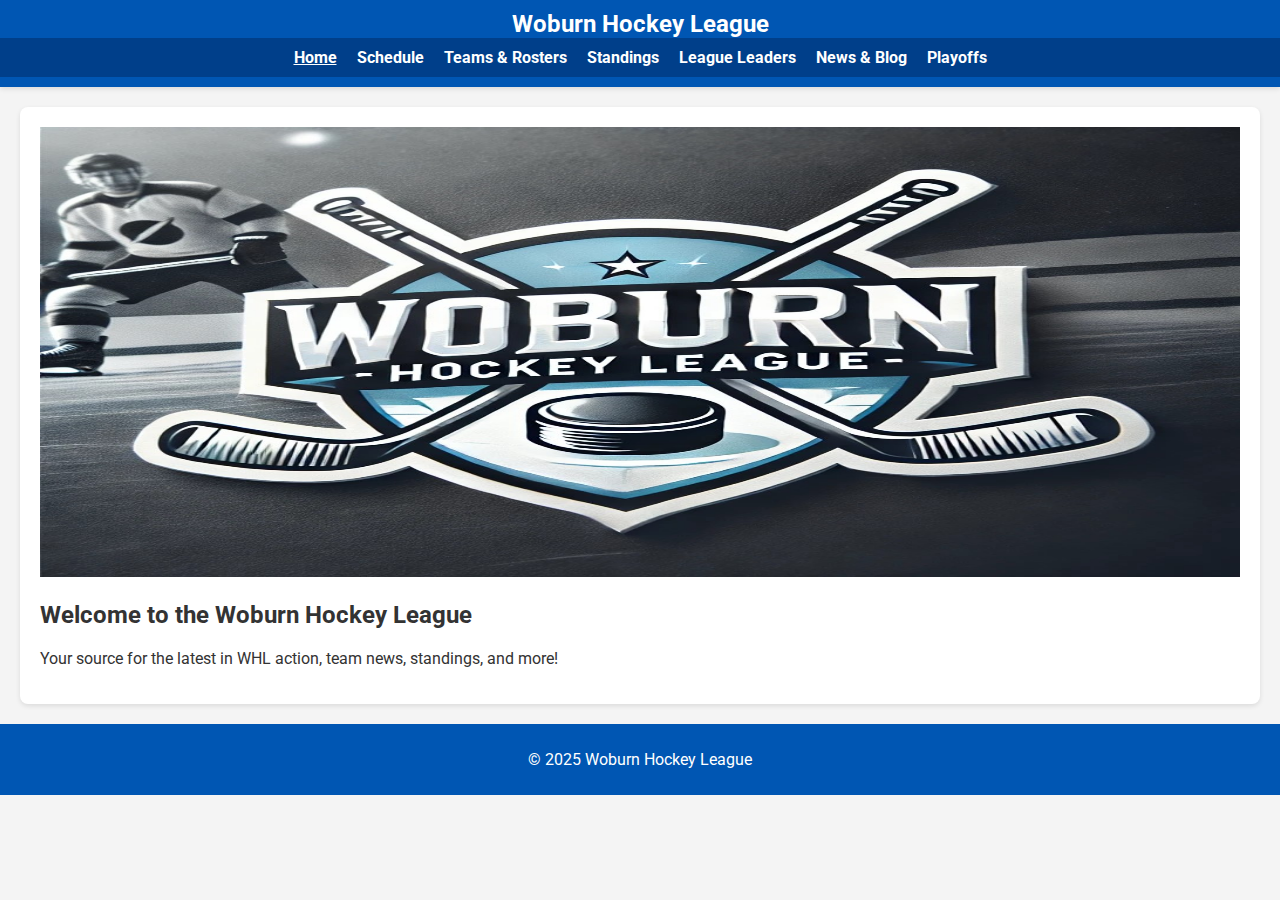
<file: index.html>
<!DOCTYPE html>
<html lang="en">
<head>
  <meta charset="UTF-8">
  <meta name="viewport" content="width=device-width, initial-scale=1.0">
  <title>Home - Woburn Hockey League</title>
  <link href="https://fonts.googleapis.com/css2?family=Roboto:wght@400;700&display=swap" rel="stylesheet">
  <link rel="stylesheet" href="styles.css">
  <script src="script.js" defer></script>
</head>
<body>
  <header></header>
  <section>
    <div class="container">
      <!-- Main Banner Image -->
      <img src="whl.jpeg" alt="Woburn Hockey League" class="main-banner">
      
      <h2>Welcome to the Woburn Hockey League</h2>
      <p>Your source for the latest in WHL action, team news, standings, and more!</p>
      
      <!-- Additional homepage content can go here -->
      
    </div>
  </section>
  <footer></footer>
</body>
</html>
</file>
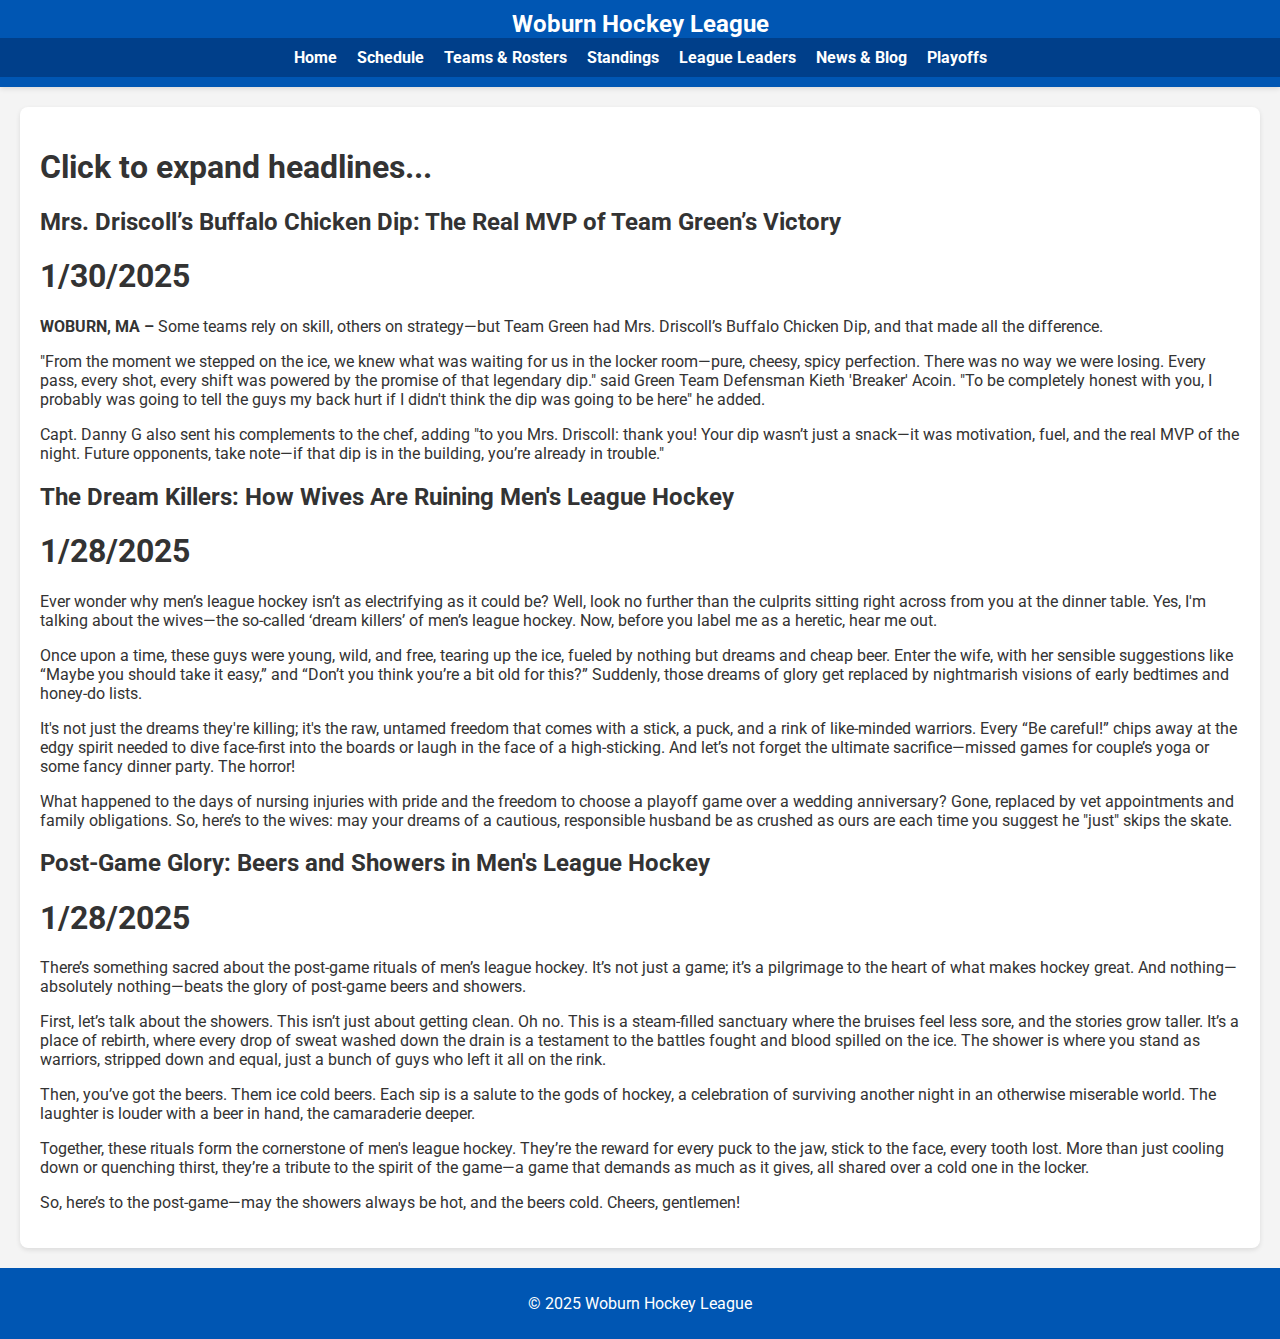
<file: Blog.html>
<!DOCTYPE html>
<html lang="en">
<head>
    <meta charset="UTF-8">
    <meta name="viewport" content="width=device-width, initial-scale=1.0">
    <title>Blog - Woburn Hockey League</title>
    <link href="https://fonts.googleapis.com/css2?family=Roboto:wght@400;700&display=swap" rel="stylesheet">
    <link rel="stylesheet" href="styles.css">
    <script src="script.js" defer></script>
</head>
<body>
    <header></header>
    <section>
        <div class="container">
            <h1>Click to expand headlines...</h1>

            <article class="blog-post">
                <h2 class="blog-title" data-target="blog-content-3">Mrs. Driscoll’s Buffalo Chicken Dip: The Real MVP of Team Green’s Victory <h1>1/30/2025</h1></h2>
                <div id="blog-content-3" class="blog-content">
                    <p><strong>WOBURN, MA –</strong> Some teams rely on skill, others on strategy—but Team Green had Mrs. Driscoll’s Buffalo Chicken Dip, and that made all the difference.</p>
                    <p>"From the moment we stepped on the ice, we knew what was waiting for us in the locker room—pure, cheesy, spicy perfection. There was no way we were losing. Every pass, every shot, every shift was powered by the promise of that legendary dip." said Green Team Defensman Kieth 'Breaker' Acoin. "To be completely honest with you, I probably was going to tell the guys my back hurt if I didn't think the dip was going to be here" he added.</p>
                    <p>Capt. Danny G also sent his complements to the chef, adding "to you Mrs. Driscoll: thank you! Your dip wasn’t just a snack—it was motivation, fuel, and the real MVP of the night. Future opponents, take note—if that dip is in the building, you’re already in trouble."</p>
                </div>
            </article>

            <article class="blog-post">
                <h2 class="blog-title" data-target="blog-content-1">The Dream Killers: How Wives Are Ruining Men's League Hockey <h1>1/28/2025</h1></h2>
                <div id="blog-content-1" class="blog-content">
                    <p>Ever wonder why men’s league hockey isn’t as electrifying as it could be? Well, look no further than the culprits sitting right across from you at the dinner table. Yes, I'm talking about the wives—the so-called ‘dream killers’ of men’s league hockey. Now, before you label me as a heretic, hear me out.</p>
                    <p>Once upon a time, these guys were young, wild, and free, tearing up the ice, fueled by nothing but dreams and cheap beer. Enter the wife, with her sensible suggestions like “Maybe you should take it easy,” and “Don’t you think you’re a bit old for this?” Suddenly, those dreams of glory get replaced by nightmarish visions of early bedtimes and honey-do lists.</p>
                    <p>It's not just the dreams they're killing; it's the raw, untamed freedom that comes with a stick, a puck, and a rink of like-minded warriors. Every “Be careful!” chips away at the edgy spirit needed to dive face-first into the boards or laugh in the face of a high-sticking. And let’s not forget the ultimate sacrifice—missed games for couple’s yoga or some fancy dinner party. The horror!</p>
                    <p>What happened to the days of nursing injuries with pride and the freedom to choose a playoff game over a wedding anniversary? Gone, replaced by vet appointments and family obligations. So, here’s to the wives: may your dreams of a cautious, responsible husband be as crushed as ours are each time you suggest he "just" skips the skate.</p>
                </div>
            </article>

            <article class="blog-post">
                <h2 class="blog-title" data-target="blog-content-2">Post-Game Glory: Beers and Showers in Men's League Hockey <h1>1/28/2025</h1></h2>
                <div id="blog-content-2" class="blog-content">
                    <p>There’s something sacred about the post-game rituals of men’s league hockey. It’s not just a game; it’s a pilgrimage to the heart of what makes hockey great. And nothing—absolutely nothing—beats the glory of post-game beers and showers.</p>
                    <p>First, let’s talk about the showers. This isn’t just about getting clean. Oh no. This is a steam-filled sanctuary where the bruises feel less sore, and the stories grow taller. It’s a place of rebirth, where every drop of sweat washed down the drain is a testament to the battles fought and blood spilled on the ice. The shower is where you stand as warriors, stripped down and equal, just a bunch of guys who left it all on the rink.</p>
                    <p>Then, you’ve got the beers. Them ice cold beers. Each sip is a salute to the gods of hockey, a celebration of surviving another night in an otherwise miserable world. The laughter is louder with a beer in hand, the camaraderie deeper.</p>
                    <p>Together, these rituals form the cornerstone of men's league hockey. They’re the reward for every puck to the jaw, stick to the face, every tooth lost. More than just cooling down or quenching thirst, they’re a tribute to the spirit of the game—a game that demands as much as it gives, all shared over a cold one in the locker.</p>
                    <p>So, here’s to the post-game—may the showers always be hot, and the beers cold. Cheers, gentlemen!</p>
                </div>
            </article>

        </div>
    </section>
    <footer></footer>
</body>
</html>
</file>
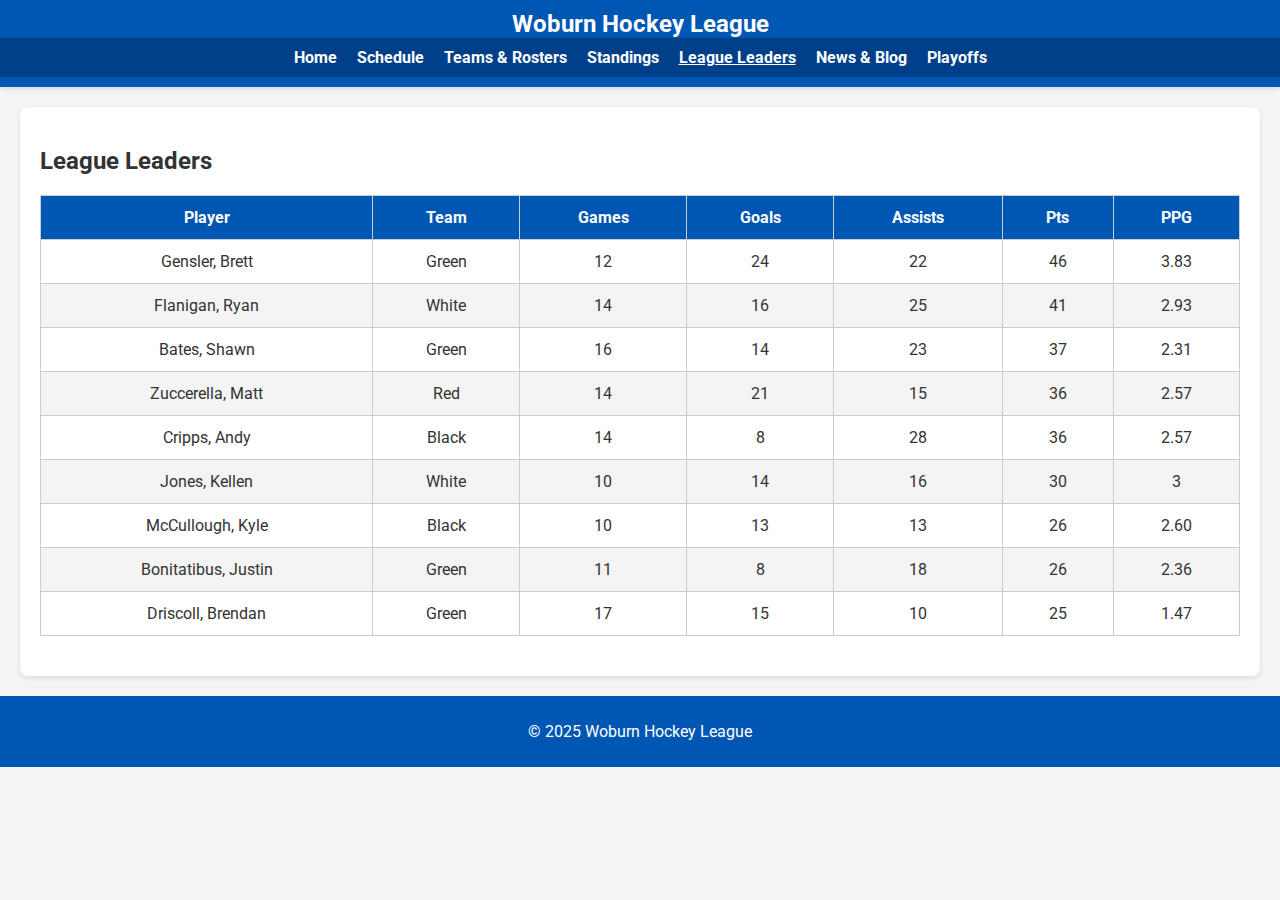
<file: LeagueLeaders.html>
<!DOCTYPE html>
<html lang="en">
<head>
    <meta charset="UTF-8">
    <meta name="viewport" content="width=device-width, initial-scale=1.0">
    <title>League Leaders - Woburn Hockey League</title>
    <link href="https://fonts.googleapis.com/css2?family=Roboto:wght@400;700&display=swap" rel="stylesheet">
    <link rel="stylesheet" href="styles.css">
    <script src="script.js" defer></script>
</head>
<body>
    <header></header>
    <section>
        <h2>League Leaders</h2>
        <table class="stats-table">
            <thead>
                <tr>
                    <th>Player</th>
                    <th>Team</th>
                    <th>Games</th>
                    <th>Goals</th>
                    <th>Assists</th>
                    <th>Pts</th>
                    <th>PPG</th>
                </tr>
            </thead>
            <tbody>
                <tr>
                    <td>Gensler, Brett</td>
                    <td>Green</td>
                    <td>12</td>
                    <td>24</td>
                    <td>22</td>
                    <td>46</td>
                    <td>3.83</td>
                </tr>
                <tr>
                    <td>Flanigan, Ryan</td>
                    <td>White</td>
                    <td>14</td>
                    <td>16</td>
                    <td>25</td>
                    <td>41</td>
                    <td>2.93</td>
                </tr>
                <td>Bates, Shawn</td>
                    <td>Green</td>
                    <td>16</td>
                    <td>14</td>
                    <td>23</td>
                    <td>37</td>
                    <td>2.31</td>
                </tr> 
                <tr>
                    <td>Zuccerella, Matt</td>
                    <td>Red</td>
                    <td>14</td>
                    <td>21</td>
                    <td>15</td>
                    <td>36</td>
                    <td>2.57</td>
                </tr>
                <tr>
                    <td>Cripps, Andy</td>
                    <td>Black</td>
                    <td>14</td>
                    <td>8</td>
                    <td>28</td>
                    <td>36</td>
                    <td>2.57</td>
                </tr>
                <tr>
                    <td>Jones, Kellen</td>
                    <td>White</td>
                    <td>10</td>
                    <td>14</td>
                    <td>16</td>
                    <td>30</td>
                    <td>3</td>
                </tr>
                <tr>
                    <td>McCullough, Kyle</td>
                    <td>Black</td>
                    <td>10</td>
                    <td>13</td>
                    <td>13</td>
                    <td>26</td>
                    <td>2.60</td>
                </tr>
                <tr>
                    <td>Bonitatibus, Justin</td>
                    <td>Green</td>
                    <td>11</td>
                    <td>8</td>
                    <td>18</td>
                    <td>26</td>
                    <td>2.36</td>
                </tr>
                <tr>
                    <td>Driscoll, Brendan</td>
                    <td>Green</td>
                    <td>17</td>
                    <td>15</td>
                    <td>10</td>
                    <td>25</td>
                    <td>1.47</td>
                </tr>
            </tbody>
        </table>
    </section>
    <footer></footer>
</body>
</html>
</file>
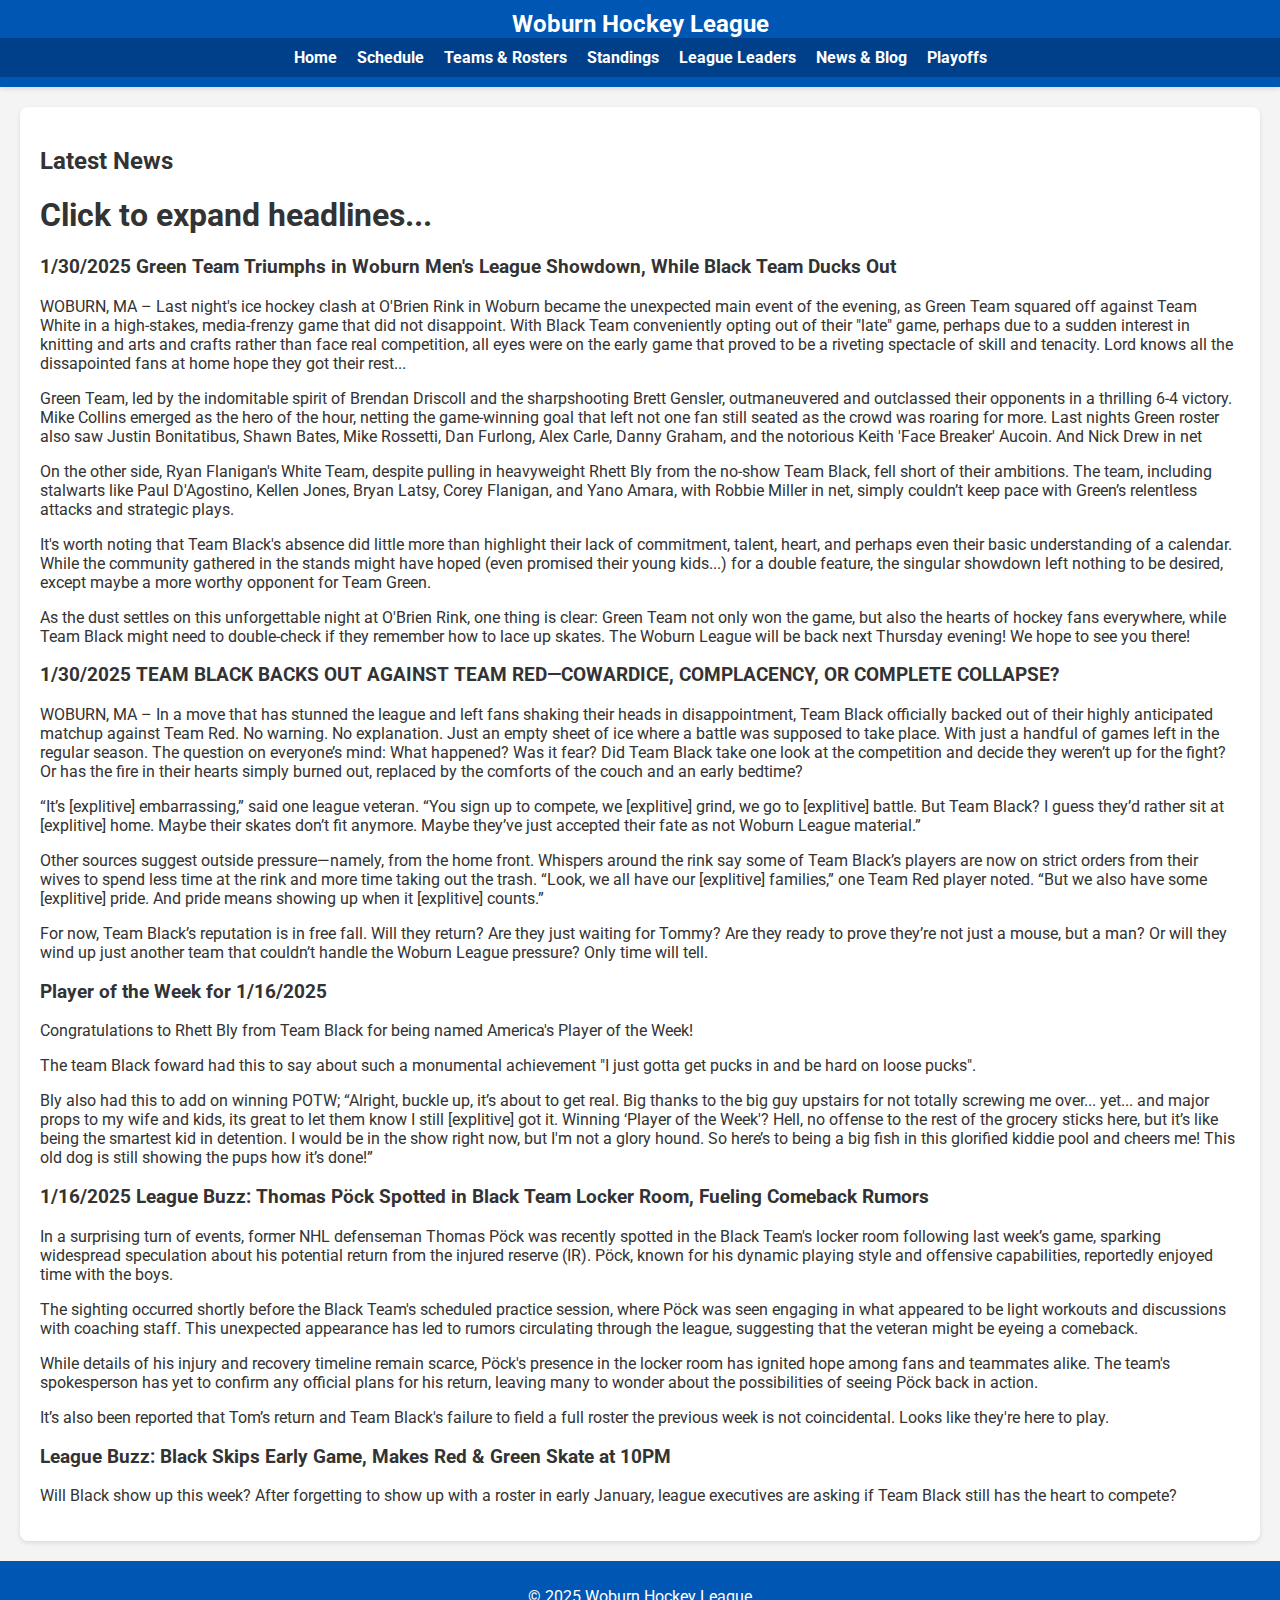
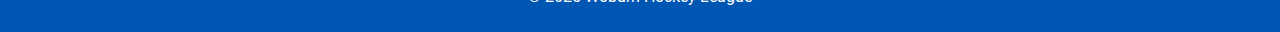
<file: News.html>
<!DOCTYPE html>
<html lang="en">
<head>
    <meta charset="UTF-8">
    <meta name="viewport" content="width=device-width, initial-scale=1.0">
    <title>News - Woburn Hockey League</title>
    <link href="https://fonts.googleapis.com/css2?family=Roboto:wght@400;700&display=swap" rel="stylesheet">
    <link rel="stylesheet" href="styles.css">
    <script src="script.js" defer></script>
</head>
<body>
    <header></header>
    <section>
        <div class="container">
            <h2>Latest News</h2>
            <h1>Click to expand headlines...</h1>

            <div class="news-item">
                <h3 class="news-headline">1/30/2025 Green Team Triumphs in Woburn Men's League Showdown, While Black Team Ducks Out </h3>
                <div class="news-content">
                    <p>WOBURN, MA –  Last night's ice hockey clash at O'Brien Rink in Woburn became the unexpected main event of the evening, as Green Team squared off against Team White in a high-stakes, media-frenzy game that did not disappoint. With Black Team conveniently opting out of their "late" game, perhaps due to a sudden interest in knitting and arts and crafts rather than face real competition, all eyes were on the early game that proved to be a riveting spectacle of skill and tenacity. Lord knows all the dissapointed fans at home hope they got their rest...</p>
                    <p>Green Team, led by the indomitable spirit of Brendan Driscoll and the sharpshooting Brett Gensler, outmaneuvered and outclassed their opponents in a thrilling 6-4 victory. Mike Collins emerged as the hero of the hour, netting the game-winning goal that left not one fan still seated as the crowd was roaring for more. Last nights Green roster also saw Justin Bonitatibus, Shawn Bates, Mike Rossetti, Dan Furlong, Alex Carle, Danny Graham, and the notorious Keith 'Face Breaker' Aucoin. And Nick Drew in net</p>
                    <p>On the other side, Ryan Flanigan's White Team, despite pulling in heavyweight Rhett Bly from the no-show Team Black, fell short of their ambitions. The team, including stalwarts like Paul D'Agostino, Kellen Jones, Bryan Latsy, Corey Flanigan, and Yano Amara, with Robbie Miller in net, simply couldn’t keep pace with Green’s relentless attacks and strategic plays.</p>

<p>It's worth noting that Team Black's absence did little more than highlight their lack of commitment, talent, heart, and perhaps even their basic understanding of a calendar. While the community gathered in the stands might have hoped (even promised their young kids...) for a double feature, the singular showdown left nothing to be desired, except maybe a more worthy opponent for Team Green.</p>
                    <p>As the dust settles on this unforgettable night at O'Brien Rink, one thing is clear: Green Team not only won the game, but also the hearts of hockey fans everywhere, while Team Black might need to double-check if they remember how to lace up skates. The Woburn League will be back next Thursday evening! We hope to see you there!</p>
                    
                </div>
            </div>
            <div class="news-item">
                <h3 class="news-headline">1/30/2025 TEAM BLACK BACKS OUT AGAINST TEAM RED—COWARDICE, COMPLACENCY, OR COMPLETE COLLAPSE?</h3>
                <div class="news-content">
                    <p>WOBURN, MA – In a move that has stunned the league and left fans shaking their heads in disappointment, Team Black officially backed out of their highly anticipated matchup against Team Red. No warning. No explanation. Just an empty sheet of ice where a battle was supposed to take place. With just a handful of games left in the regular season. The question on everyone’s mind: What happened? Was it fear? Did Team Black take one look at the competition and decide they weren’t up for the fight? Or has the fire in their hearts simply burned out, replaced by the comforts of the couch and an early bedtime?</p>
                    <p>“It’s [explitive] embarrassing,” said one league veteran. “You sign up to compete, we [explitive] grind, we go to [explitive] battle. But Team Black? I guess they’d rather sit at [explitive] home. Maybe their skates don’t fit anymore. Maybe they’ve just accepted their fate as not Woburn League material.”</p>
                    <p>Other sources suggest outside pressure—namely, from the home front. Whispers around the rink say some of Team Black’s players are now on strict orders from their wives to spend less time at the rink and more time taking out the trash. “Look, we all have our [explitive] families,” one Team Red player noted. “But we also have some [explitive] pride. And pride means showing up when it [explitive] counts.”</p>
                    <p>For now, Team Black’s reputation is in free fall. Will they return? Are they just waiting for Tommy? Are they ready to prove they’re not just a mouse, but a man? Or will they wind up just another team that couldn’t handle the Woburn League pressure? Only time will tell.</p>
                </div>
            </div>

            <div class="news-item">
                <h3 class="news-headline">Player of the Week for 1/16/2025 </h3>
                <div class="news-content">
                    <p>Congratulations to Rhett Bly from Team Black for being named America's Player of the Week!</p>
                    <p> The team Black foward had this to say about such a monumental achievement "I just gotta get pucks in and be hard on loose pucks".</p>
            <p> Bly also had this to add on winning POTW; “Alright, buckle up, it’s about to get real. Big thanks to the big guy upstairs for not totally screwing me over... yet... and major props to my wife and kids, its great to let them know I still [explitive] got it. Winning ‘Player of the Week'? Hell, no offense to the rest of the grocery sticks here, but it’s like being the smartest kid in detention. I would be in the show right now, but I'm not a glory hound. So here’s to being a big fish in this glorified kiddie pool and cheers me! This old dog is still showing the pups how it’s done!” </p>
                </div>
            </div>

            <div class="news-item">
                <h3 class="news-headline"> 1/16/2025 League Buzz: Thomas Pöck Spotted in Black Team Locker Room, Fueling Comeback Rumors</h3>
                <div class="news-content">
                    <p>In a surprising turn of events, former NHL defenseman Thomas Pöck was recently spotted in the Black Team's locker room following last week’s game, sparking widespread speculation about his potential return from the injured reserve (IR). Pöck, known for his dynamic playing style and offensive capabilities, reportedly enjoyed time with the boys.</p>
                    <p>The sighting occurred shortly before the Black Team's scheduled practice session, where Pöck was seen engaging in what appeared to be light workouts and discussions with coaching staff. This unexpected appearance has led to rumors circulating through the league, suggesting that the veteran might be eyeing a comeback.</p>
                    <p>While details of his injury and recovery timeline remain scarce, Pöck's presence in the locker room has ignited hope among fans and teammates alike. The team's spokesperson has yet to confirm any official plans for his return, leaving many to wonder about the possibilities of seeing Pöck back in action.</p>
                    <p>It’s also been reported that Tom’s return and Team Black's failure to field a full roster the previous week is not coincidental. Looks like they're here to play.</p>
                </div>
            </div>

            <div class="news-item">
                <h3 class="news-headline">League Buzz: Black Skips Early Game, Makes Red & Green Skate at 10PM</h3>
                <div class="news-content">
                    <p>Will Black show up this week? After forgetting to show up with a roster in early January, league executives are asking if Team Black still has the heart to compete?</p>
                </div>
            </div>
        </div>
    </section>

    <footer></footer>
</body>
</html>
</file>
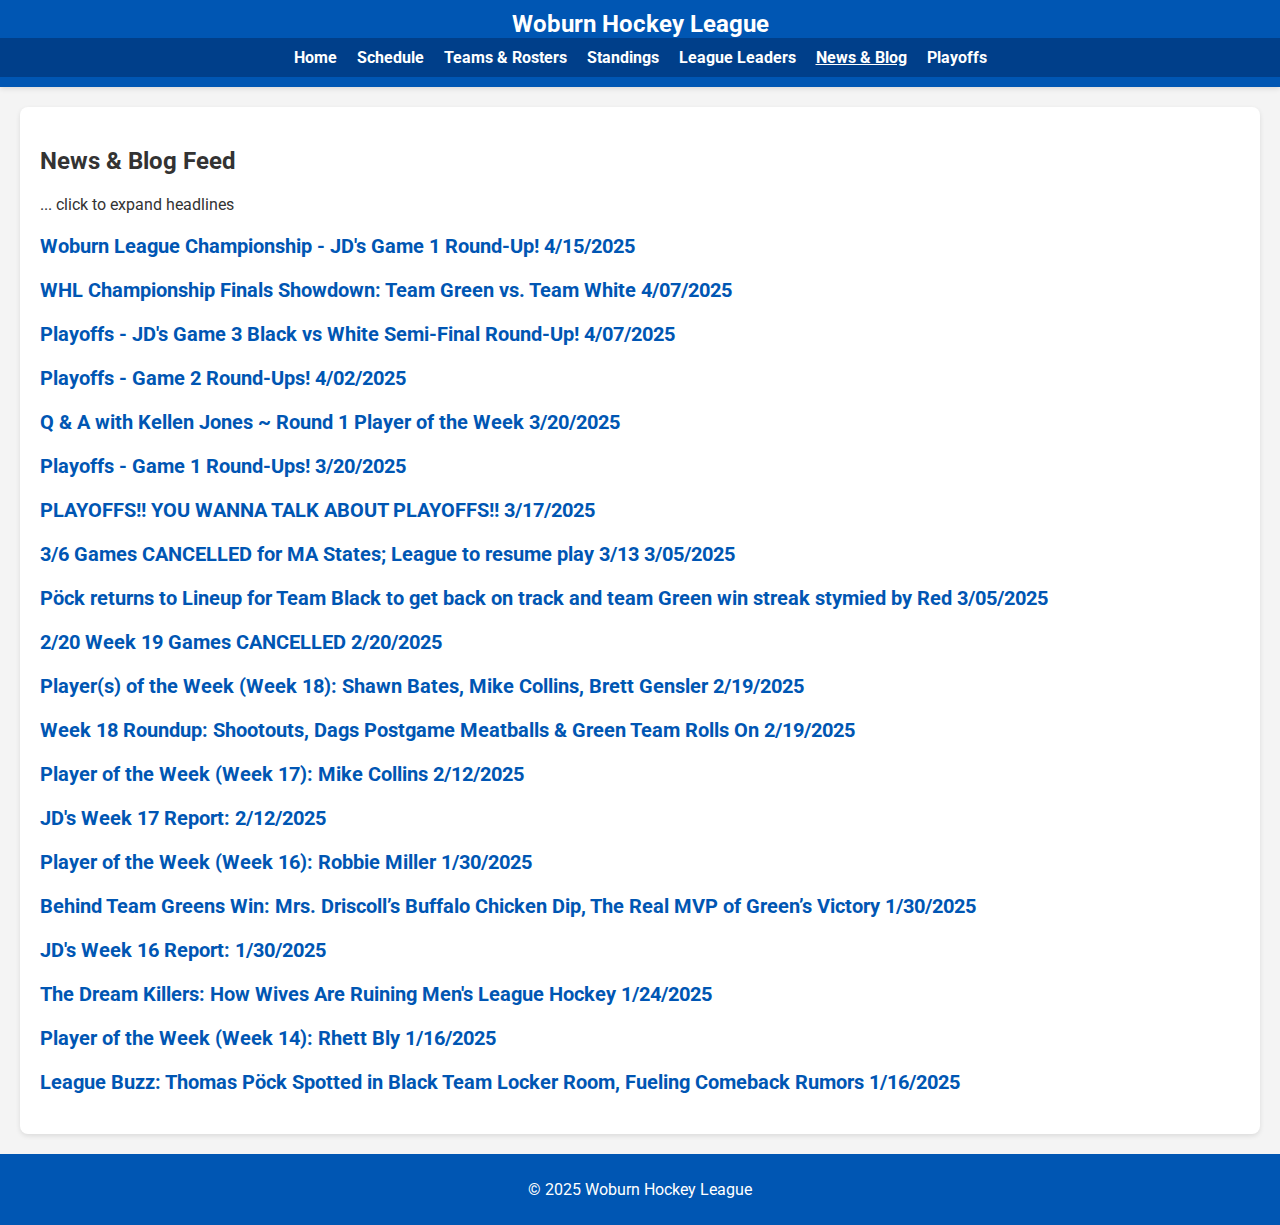
<file: NewsBlog.html>
<!DOCTYPE html>
<html lang="en">
<head>
  <meta charset="UTF-8">
  <meta name="viewport" content="width=device-width, initial-scale=1.0">
  <title>News &amp; Blog - Woburn Hockey League</title>
  <link href="https://fonts.googleapis.com/css2?family=Roboto:wght@400;700&display=swap" rel="stylesheet">
  <link rel="stylesheet" href="styles.css">
  <script src="script.js" defer></script>
</head>
<body>
  <header></header>
  <section>
    <div class="container">
      <h2>News &amp; Blog Feed</h2>
      <p>... click to expand headlines</p>
      <div id="feed">

          <div class="feed-item" data-date="2025-04-15">
          <h2 class="feed-title">
            Woburn League Championship - JD's Game 1 Round-Up!
            <span class="date">4/15/2025</span>
          </h2>
            <div class="feed-content">
              <p><strong>Woburn, MA –</strong> The Finals got underway with a Play-off Style tilt that included a fast pace, low scoring, tight checking and also some tamborine hands! White played an effective Team D style and were able to hold high flying Green to just 2 goals when they had averaged 6+ in the regular Season and were averaging 8 in the Playoffs!</p>
              <p></p>
              <p><strong>White 4 Green 2:</strong> White got solid tending form Robbie Miller and some stingy Team D to frustrate Green while finding enough scoring to earn a 4-2 W. Flanny got things going midway through the first with a snipe, Chappy and Chad with apples. After Green tied things late in the second White responded just a minute and a half later when Rob Fiorentino found the back of the net with helpers from Chappy and Flanny. Dags got his first of the Play-offs with just over 4 minutes left in regulation which turned out to be the GWG... Lasty and Kellen Jones picked up assists. Chad was able to chisel an empty netter just before time ran out, with Rob Fiorentino helping. Robbie Miller was in usual Playoff form standing tall in the cage! Solid D from Jonny, Dougie, Cory and Rob...Green couldn't get their high scoring O going and was frustrated at almost every turn! After being held scoreless in P1, Mike Collins took a nice feed from Danny Furlong to tie the game late in the P2. They found themselves down a pair when Danny Graham pulled them within one with just over 3-minutes remaining, Bonny and Genz assisting. But Green could not find the equalizer with Nicky Drew pulled. Defense and tending were solid for Green as well, just could get that O ignited! </p>
              <p></p>
              <p><strong>Just Sayin'</strong> White is one win away from the WSHL Title and bragging rights! Something tells me Lasty already has his email tee'd up! Green will be looking for some combos at Thursday's Morning Skate to see if they can get their offense going. Something tells me they'll be buzzing!! <strong>Just Sayin'</strong></p>
            </div>   
        
        <div class="feed-item" data-date="2025-04-07">
          <h2 class="feed-title">
            WHL Championship Finals Showdown: Team Green vs. Team White
            <span class="date">4/07/2025</span>
          </h2>
            <div class="feed-content">
              <p><strong>Woburn, MA – Game 1 Kickoff This Thursday at 9:30 PM – Hockey Night in the WHL</strong> </p>
              <p></p>
              <p>This Thursday night, the WHL Championship Finals are set to light up the rink with an electrifying face-off between Team Green and Team White. As the puck is set to drop at 9:30 PM, both teams are gearing up for what promises to be a spectacular opening game in this fiercely contested series.</p>
              <p></p>
              <p><strong>The Stage Is Set</strong> </p>
              <p>  <strong>Team Green</strong>, known for their explosive offense and quick transitions, comes into the finals riding high on a wave of recent victories. Their ability to turn defense into offense has been a key to their success, captivating fans with their speed and skill.</p>
              <p>  Conversely, <strong>Team White </strong> has built a reputation on rock-solid defense and tactical prowess. Their strategic gameplay, centered around patience and poise, has thwarted many opponents' attacks, making them a formidable force in the playoffs.</p>
              <p></p>
              <p><strong>What to Watch For</strong> </p>
              <p>  <strong>Clash of Styles: </strong> The high-flying offense of Team Green against the disciplined defense of Team White sets the stage for a classic showdown. Which style will prevail under the pressure of the finals?</p>
              <p>  <strong>The Atmosphere: </strong> Expect the arena to be electric as fans from both sides bring their passion and energy, creating a vibrant backdrop for this thrilling matchup. The anticipation in the air is palpable, with every fan ready to witness what could be one of the most memorable games in WHL history.</p>
              <p>  <strong>Strategic Depth: </strong> Coaching will be more crucial than ever, with both teams' coaches needing to outmaneuver each other both pre-game and on the fly. Adjustments during the game could lead to pivotal shifts in strategy.</p>
              <p></p>
              <p><strong>Final Thoughts:</strong></p>
              <p>  As Thursday approaches, the excitement builds for what is set to be a showcase of top-tier hockey talent. Whether you are a longtime WHL fan or a newcomer to the sport, this game promises to deliver not just goals, but athletic excellence exemplified.</p>
              <p><strong>See You Thursday Night!</strong></p>
            </div>   
        
        <div class="feed-item" data-date="2025-04-07">
          <h2 class="feed-title">
            Playoffs - JD's Game 3 Black vs White Semi-Final Round-Up!
            <span class="date">4/07/2025</span>
          </h2>
            <div class="feed-content">
              <p><strong>Woburn, MA –</strong> White and Black engaged in a very spirited game that had a little of everything with White knocking off Top-seed Black 4-3 with a late 3rd period goal!</p>
              <p></p>
              <p><strong>#4 White 4 / #1 Black 3:</strong> White showed some moxie overcoming a late 2nd period 2-goal deficit and then scored the only goal of the third to move onto the finals! Jonesy remained on a heater with 2 goals and an assist! His 2nd goal with just over 2-minutes remaining was a beauty in which Chappy fed Yano for a touch pass to spring Jonsey for the GWG. Yano was back in the line-up after multiple healthy scratches and made his presence felt! Boy we missed those long graceful strides and his unwavering sportsmanship! Moose got White's first, Jonesy and Chappy got them back in it and tied going into the 3rd, where they were able to pocket the game winner. Dags moved up to forward and had two dimes, Chappy (2pts), Corey and Yano all assisted for the winners. Jonny Miller played 30 minutes and Robbie was in his usual Play-off form in net to back bone White's stingy D. Black started strong with Cripsy's 2, his second had some deft 40' sauce from Kooch! Danny Mac made a steal and split the White D for a break-away goal midway through the 2nd and put Black up 3-1 and casting doubt. But they couldn't hold the fort  as White scored the last three and the top-seed was dispatched! Kooch had two assists and Rhett had one in the loss. Quinny was back between the pipes and helped turn this one into a tenders duel.</p>
              <p></p>
              <p><strong>Just Sayin'</strong> Lasty and Robo both played in this 3-game series! But you'd have to look at the email chains to know that! You certainly wouldn't be able to tell from the Statsheet!! 🤔 Bottom 2 seeds remain with #4 White vs #3 Green with a 9:30 start this Thursday! It's why we play the game!<strong>Just Sayin'</strong></p>
            </div> 
        
        <div class="feed-item" data-date="2025-04-02">
          <h2 class="feed-title">
            Playoffs - Game 2 Round-Ups!
            <span class="date">4/02/2025</span>
          </h2>
            <div class="feed-content">
              <p><strong>Woburn, MA –</strong> Green gutted out a win and a sweep of #2 Red who was rolling three full lines! In the night cap Black starved off elimination with a trademark stingy defense that we saw early on in the season. Game 3 this Thursday 4/3 @ 9:00. </p>
              <p></p>
              <p><strong>#3 Green / #2 Red 4:</strong> Green was not to be denied as evident by Bonny's 2 blocks, which are believed to be the 1st two of his career. Bonny also figured in the scoring with two Gino's. Mike Collins also had two goals (3pts) while Batesy, Danny Furlong and Danny Graham contributed a goal and an apple apiece. Breaker, Brendan Driscoll, Shawn Mac and Alex Carle all added single helpers. It should be noted that Green got 6pts from the Blueline Corps adding a much needed offensive boost. Outside of a 4 minute stretch at the end of P2, Nicky Drew was almost unbeatable. Red never could get in a rhythm rolling three full! They did make a game of it with three goals in a 4 minute span late in the 2nd, but could never quite get over the hump! TC who always elevates his game at Play-off Time had a Hatty. Ty Whinet added a goal as well. Zucc got held without a goal, which is a rarity, but he did contribute with three dimes! McTooms, Jace and Jamers each added an assist.</p>
              <p></p>
              <p><strong>#1 Black 4 / #4 White 1:</strong> Black reverted back to their stingy defense that carried them to an 11-0 start to the Season. They were able to muster enough offense led by Cripsy with two goals and a 3pt night! Rhett remained hot adding a goal and an assist. Bill Caribino chiseled an empty netter to round out the scoring. Kyle Mac had a pair of assists of his own! Kevin McGinty was between the pipes for Black and stood tall! White got their lone goal from Flanny with Moose and Jonesy assisting. This one was close throughout (1-1 after one, 2-1 after two) and could have swung had Flanny's Post early in the 3rd found its way in! Hard to believe that White was held to one goal after their 9-goal output in Game 1. </p>
              <p></p>
              <p><strong>Just Sayin'</strong> Winner takes all Game 3 on tap for this Thursday White v Black! Green awaiting the Winner!!<strong>Just Sayin'</strong></p>
            </div> 
        
          <div class="feed-item" data-date="2025-03-20">
          <h2 class="feed-title">
            Q & A with Kellen Jones ~ Round 1 Player of the Week
            <span class="date">3/20/2025</span>
          </h2>
            <div class="feed-content">
              <p><strong>Woburn, MA –</strong> After a stunning 7-point game that sent shockwaves through the playoffs, Kellen Jones sat down to break down his scorching performance and give us a peek into what fuels his fiery play. </p>
              <br>
              <p><strong>JD:</strong> Thanks for joining us Kellen, you tore it up tonight. What's driving this performance?</p>
              <p></p>
              <p><strong>KJ:</strong> Just doing what I do best, JD. Keeping it simple—shoot hard, skate fast. The other guys can't keep pace.</p>
              <p></p>
              <p><strong>JD:</strong> Your line was like a machine out there. What makes you guys click?</p>
              <p></p>
              <p><strong>KJ:</strong> It’s all about chemistry. Me, Flanny, and Chad just gel. We’re out there to light it up and take names.</p>
              <p></p>
              <p><strong>JD:</strong> You’re showing off some serious skills. How's life off the ice?</p>
              <p></p>
              <p><strong>KJ:</strong> Oh, top notch. My wife's definitely snagged the league's MVP—lucky her, right? She’s got the best, and she knows it!</p>
              <p></p>
              <p><strong>JD:</strong> What should the others expect in the finals?</p>
              <p></p>
              <p><strong>KJ:</strong> A show, pure and simple. They better step up or step aside. We’re not letting up on Black. I expect to walk over them, even Tommy can't save them if I'm on the ice.</p>
              <p></p>
              <p><strong>JD:</strong> Celebration plans for tonight?</p>
              <p></p>
              <p><strong>KJ:</strong> The usual— winning isn't new to me. Hot shower and cold beers, loud laughs with the boys, making the other guys wish they were me.</p>
              <p></p>
              <p><strong>JD:</strong> Any final thoughts for the fans?</p>
              <p></p>
              <p><strong>KJ:</strong> Just keep watching and cheering. We feel the love and it fuels us. To everyone else, keep your heads up—my line’s just heating up and we’re not cooling down anytime soon.</p>
              <p></p>
              <p><strong>JD:</strong> Thanks for the insights, Kellen. Stellar game tonight.</p>
              <p></p>
              <p><strong>KJ:</strong> Anytime, JD. Let’s do this again after we lift the cup, yeah?</p>
        </div> 

        
        <div class="feed-item" data-date="2025-03-20">
          <h2 class="feed-title">
            Playoffs - Game 1 Round-Ups!
            <span class="date">3/20/2025</span>
          </h2>
            <div class="feed-content">
              <p><strong>Woburn, MA –</strong> Both Games featured mild upsets as both the #1 & #2 Seeds were put on the brink of elimination in very high scoring affairs that saw 25 goals combined! </p>
              <p><strong>Game 1 #4 White 9 / #1 Black 3: </strong>  White gave up a goal in the first minute but regrouped quickly and ran off the next 5 enroute to a 9-3 whitewash of #1 Seeded Black. </p>
              <p>White was led by the Law Firm of Flanigan, Jones and Filtreau who combined for 7 goals and 17 Points! Kellen Jones led the attack with a 7-pt night with possibly a WSHL Record 3 goals and 4 assists. On any other night, Flanny's (3g,2a) & Chad's (1g,4a) 5-pt nights would have been considered solid efforts, but not in Game 1. </p>
              <p>Matt Sickhaus who had a solid night at the face-off dot added a gino, as did Moose! Corey and Dags were solid on D and added a pair of apples apiece to help pace White! Note: Lasty played! Perennial Vezina Finalist Robbie Miller was his usual stubborn self and frustrated Black. Black got a solid 3pt performance from Rhett Bly (2g,1a) but it simply wasn't enough on this night! Danny Mac (1g,1a) and Cripsy (2a) had 2pts each, and Hamsy added an assist from the backline. But Black had no answer for the Law Firm this week!</p>
              <br>
              <p><strong>Game 2 #3 Green 9 / #2 Red 4: </strong> Green found a nice combination as well to enter in their own Law Firm Version as Bonny, Genz and Driscol combined for 14-pts while pacing Green to a convincing 9-4 W. </p>
              <p>This one looked every bit the track meet after a combined 7 goal first period. But Green settled in and outscored Red 5-1 the rest of the way! Bonny turned back the WSHL Clock with a 6pt (3g,3a) game. </p>
              <p>Genz had his typical trick and even added a rare dime for a 4pt (3g,1a) night, and Brendan Driscoll had 4 assists for their top line! Genz made it through to the altar with his grill intact and I'm sure his Fiance' appreciates that!! </p>
              <p>Alex Carle (3pts) stepped up huge with some welcomed production off the blueline with 2 goals and an assist. Batesy (3pts) added three dimes but probably deserved more as He hunted and controlled the puck consistently! Danny Graham (1g,1a) and Shawn Mac (2a) made for a very effective line! Breaker and Danny Furlong each added a helper and were stingy on the back end. Red started strong and was within striking distance after P1, but couldn't muster any sustained pressure on Green beyond that. Zucc (1g,2a) had his customary multi point game. Salemi (1g,1a), McTooms and Jared Melello added ginos, Jace and Casey added single assists for Red. Probably could use a dose of Manny in Game 2! </p>
              <br>
              <p><strong>Just Sayin'... </strong> Semi Finals Game 2 March 27th: Red vs Green 9:00, Black vs White 10:00... Both elimination Games...  <strong>Just Sayin'</strong></p>
        </div> 
        
        <div class="feed-item" data-date="2025-03-17">
          <h2 class="feed-title">
            PLAYOFFS!! YOU WANNA TALK ABOUT PLAYOFFS!!
            <span class="date">3/17/2025</span>
          </h2>
            <div class="feed-content">
              <p><strong>Woburn, MA –</strong> Lace 'em up, boys, 'cause the WHL playoffs are kicking off and it's gonna be a barn burner. The regular season was just a warm-up, now it's the playoffs, where Woburn League Legends are made and the beers taste just a bit colder. </p>
        </div> 
          
        <div class="feed-item" data-date="2025-03-05">
          <h2 class="feed-title">
            3/6 Games CANCELLED for MA States; League to resume play 3/13
            <span class="date">3/05/2025</span>
          </h2>
          <div class="feed-content">
            <p>  This weeks games will be cancelled for the MIAA tournament. </p>
        </div> 
        
        <div class="feed-item" data-date="2025-03-01">
          <h2 class="feed-title">
            Pöck returns to Lineup for Team Black to get back on track and team Green win streak stymied by Red 
            <span class="date">3/05/2025</span>
          </h2>
          <div class="feed-content">
            <p><strong> Woburn, MA</strong> Action returned to O'Brien this week following the Four Nations Faceoff with Tommy Pöck returning to the Black team lineup and just in time to stop what appeared to be the clossing of the coffin on their season. </p>
            <br>
            <p>The week-off did not do well for Green, as they dropped their first in three weeks to a team Red who just kept with it. We'll look to get back into action following the conclusion of the MIAA tourney...</p>
        </div>   
              
        <div class="feed-item" data-date="2025-02-20">
          <h2 class="feed-title">
            2/20 Week 19 Games CANCELLED
            <span class="date">2/20/2025</span>
          </h2>
          <div class="feed-content">
            <p>  This weeks games will be cancelled. We hope everyone drinks lots of beer and enjoys the NHL Four Nations Faceoff!</p>
            <br>
            <p>   p.s. Any one of the Woburn League Teams would dog walk any one of the Four Nations squads...just ask one of them</p>
        </div>
        
        </div>
              <div class="feed-item" data-date="2025-02-19">
          <h2 class="feed-title">
            Player(s) of the Week (Week 18): Shawn Bates, Mike Collins, Brett Gensler
            <span class="date">2/19/2025</span>
          </h2>
          <div class="feed-content">
            <p>It's "Line of the Week" this round! Bates-Collins and Gensler each had 6pts in the Green Win! Any other week, Flanny's 5pts would put him in the Conversation... <strong>NOT THIS WEEK, SORRY FLANNY!</strong></p>
          </div>
        </div>
        
        <div class="feed-item" data-date="2025-02-19">
          <h2 class="feed-title">
            Week 18 Roundup: Shootouts, Dags Postgame Meatballs & Green Team Rolls On
            <span class="date">2/19/2025</span>
          </h2>
          <div class="feed-content">
            <p><strong>Week 18:</strong> In Game 1 Red and White were both short handed, but battled hard to a 5-5 tie in a very entertaining tilt, as Manny earned Red the extra point with an impressive shoot-out move and finish! In the nightcap, Black continued to need to build Scarecrows in the locker room just to field a team! After an 11-0 start Black has become unglued, going 1-4 in their last 5. All of the sudden we have to call into question the Commitment Level of Black? Hate to believe that!!.</p>
            <p><strong>Game 1; Red 6-White 5:</strong> Red had a hard time getting their game going but trailed only 1-0 after one, as Bridgie kept them close with some nice stops. They found their stride in the 2nd though scoring 4 times! Casey Goll got them going with a 30' muffin, Stevie Salemi then turned back the clock, using those long graceful strides with an end to end beauty up where TC keeps his bongs! Chase and Salemi (again) struck late in P2, Alex Carle added Red's lone P3 tally. TC had 3 apples, Manny, Alex, Salemi, JTooms all added single helpers in the win! </p>
            <p>White got a hatty and a 5pt night from Flanny! Dags got his first of the season... His game is coming Boyz (along with his meatballs), and just in time for the Play-offs! Corey scored the 5th White goal late in the 3rd to force the shoot-out! Lasty had 3 dimes, none that made the highlight reel, but nonetheless He contributed as usual! While Dags and Corey each added single assists and had solid two-way games. </p>
            <br>
            <p><strong>Game 2; Green 9-Black 5:</strong> Green spawned a new Law Firm of Bates-Collins & Genzler, they were buzzing throughout! All this Wagon did is account for 6 of Green's Goals and a combined for 18 pts! Genz (2g, 4a), Batesy (1g, 5a), Mike Collins (3g, 3a)... Rookie sensation Brendan Driscol continued hot with 2 ginos, while the ageless wonder Rosie buried one of his own. He also took his Annual Clapper but was stoned by Quinny...Ice the wings Rosie!! Danny Graham had two assists and I think was +7!! Breaker and Shawn Mac eached had assists, and Alex Carle showed up again in this game with another apple!.</p>
            <p>Black as mentioned is having a tough go of it lately and is also making these write-ups very difficult as they shuffle players in and out just trying to field a team! Super-sub Marty showed up to help in a big way pocketing a hat-trick! Crippsy and Austin G (#14?) each had a goal apiece! So shorthanded was Black that Robo had to drop back to the blueline, which could have been a problem because he hasn't skated backwards since the 90's! But he did pick up 2 apples as did Andy... Hamsy and Austin had single assists in the loss. Come on Black!!</p>
            <br>
            <p><strong>Justin Sayin'</strong> We are taking the next two weeks off. This week so all of us Pucks can watch the 4 Nations Final. Any of you American Borns get the call? US could use bodies as they appear to be made out of Glass and will be missing both Tkachuk's, McAvoy, Trocheck and maybe Matthew's! Not good!! Sounds like Black!! Note: Jamer's secured a few tables at the Great American Beer Hall in Medford for a viewing. Next Week we are off as well as the MIAA Tournament Opening Round needs our ice! So we are not back on the ice until March 6th. I suggest we make that the last week of the Regular Season as the schedule originally was set, and move right into the Play-off on 3/13. Thoughts? <strong>Just Sayin'</strong></p>
          </div>
        </div>
        
        <div class="feed-item" data-date="2025-02-12">
          <h2 class="feed-title">
            Player of the Week (Week 17): Mike Collins
            <span class="date">2/12/2025</span>
          </h2>
          <div class="feed-content">
            <p><strong>Woburn, MA - </strong>It's time to lace up and dive into the ice-cold excitement of last Thursday Nights action, where amidst the high-flying pucks and cold beers, one player stood out, stitching his name into the fabric of league legends—Mike Collins.</p>
            <p>It was the manner in which Mike dominated—part maestro, part bulldozer—dictating the pace and flow of the game with his stick and sheer will. Whether it was setting up plays or finishing them, Mike was everywhere, a haunting specter for the Red defense that might still be seeing his jersey in their sleep.</p>
            <br>
            <p>In a week that saw Green steamroll a beleaguered Red Team, his synergy with Genz, each notching 2 goals and 3 assists, was nothing short of telepathic, turning the ice into their personal playground.</p>
            <br>
            <p>JD caught up with the man who turned the ice into his own personal stage, orchestrating an 11-6 thumping of the Red Team.</p>
            <p>  <strong>JD:</strong> Mike, another dominant game with a 5-point night. How do you make it look so easy out there?</p>
            <p>  <strong>Mike Collins:</strong> It’s like playing pond hockey with my kids, really. With all due disrespect to the other guys, but sometimes I wonder if I accidentally signed up for a peewee league. I mean, I’m out there putting on a free clinic.</p>
            <p>  <strong>JD:</strong> Your partnership with Genz really dismantled the Red Team today. What’s the secret sauce?</p>
            <p>  <strong>Mike Collins:</strong> The secret? [laughs] It's just knowing you're the best player out there. Genz and I, we just feed off the mediocrity around us. It’s about taking advantage of every mistake they make—and trust me, there are plenty.</p>
            <p>  <strong>JD:</strong> Beyond the scoring, and the solid workout, what else do you get out of these games?</p>
            <p>  <strong>Mike Collins:</strong> I couldn't stand JBon and Nick continuously asking if I would come skate. Why do I continue to show up... the sheer joy of showing up and showing off. When you skate circles around guys who think they still 'got it', it fuels you. And the post game beer is cold.</p>
            <p>  <strong>JD:</strong> What should we expect from you and the Green Team going forward?</p>
            <p>  <strong>Mike Collins:</strong> I'm not here to play second fiddle to that damn Black squad. The Championship is Greens this season!</p>
            <p>  <strong>JD:</strong> Thanks for the candid chat, Mike. Congrats again on the win and the spectacle.</p>
          </div>
        </div>
        
        <div class="feed-item" data-date="2025-02-12">
          <h2 class="feed-title">
            JD's Week 17 Report:
            <span class="date">2/12/2025</span>
          </h2>
          <div class="feed-content">
            <p><strong>Week 17:</strong> Two High Scoring Games this week! Green fielded an impressive Roster and rolled a Red Hot Red Team who was obviously still trying to recover from Pond Hockey, 11-6. In Game 2 White found a good mix in their Roster leading to a 7-4 win over First Place Black</p>
            <p>  <strong>Green-11 Red-6</strong> Green had two very good line combinations going and broke open a tight game with 4 in the 2nd enroute to an 11-6 beating of Red. Genz (2g,3a) and Mike Collins (2g,3a) led the way with 5pt nights, while Bonny (1g,3a) and Batesy (2g,2a) had solid 4pt games to help lead the onslaught!</p>
            <p>Danny Graham was dealing from the blueline with three apples! Rookie Brendan Driscol (2g), Alex Carle (1g,1a), Breaker (2a) and Millsy (2a) all figured in the scoring with 2pt nights. Millsy may have found a home on the back end with countless silky breakout passes. Don't fight it Millsy, it's the logical progression before hanging them up! No forechecking or backchecking is also a plus! Rosie, who hasn't moved back yet, added a helper of his own and continues to turn his nose up to Mother Nature!</p>
            <p>  Red was still feeling their Pond Legs and Livers after a pretty solid showing up in NH. So bad that Salemi still wasn't able to answer the bell! Rumor has it that Coach Dolce might be in the Market and changes could be coming. Might need to start with a look in the mirror! Snake made his return with a bang netting a Hatty. Zucc had a pair of ginos and Jace added a single of his own. Apples went Jace, Jamers and Ty Whit who each had two apiece, TC, McTooms, Jim Tooms and Davey each had single assists in the loss. Time to recover Red and get ready for the stretch run! </p>
            <br>
            <p><strong>White-7 Black-4</strong></p>
            <p>White had healthy scratches which appeared to create some addition by subtraction, in finding a balanced attack and taking down Black. Kellen Jones (2g,2a) remained white hot with a 4pt night. Sichaus (1g,2a) and Flanny (1g,2a) each had solid two-way games, Chad (1g,1a), Moose (1g,1a), Dags (2a) all contributed 2pt nights!</p>
            <p>  The Miller Brother's anchored a pretty stingy D with Jonny adding a dime while playing shut-down D, and Robbie continuing his solid tending! Black never could really get things going! Cooch (1g,2a), Andy (1g,2a) and Cooch (1g,2a) all had solid games, but there wasn't enough sustained pressure. Hamsy chipped in with a dime.</p>
            <p>Quinny was under siege all night, but couldn't hold off White in the end. Black needs to get healthy again in a hurry and return to early season form as the playoffs approach and will be here before we know it.</p>
            <br>
            <p><strong>Just Sayin'</strong> "Week 17 may have been a First Round Play-off preview! Let's keep massaging those Rosters Boyz and get ready for the stretch run!!" <strong>Just Sayin'</strong></p>
          </div>
        </div>
        
        <div class="feed-item" data-date="2025-01-30">
          <h2 class="feed-title">
            Player of the Week (Week 16): Robbie Miller
            <span class="date">1/30/2025</span>
          </h2>
          <div class="feed-content">
            <p>Congratulations to Robbie Miller from Team White for being named America's Player of the Week! The Team White goaltendter was a brick wall on Thursday night, making a number of robberies look routine. WHL News sat down with the former Eagle to ask him about his thoughts on POTW honor and where Team White goes from here.</p>
            <p>"It feels good. I means I wish our guys could have got the win, but that's what happens when they don't score goals. I mean, I must have had 30...40 shots from the slot.... how many times did I rob them after they dipsy doodled here and there?” Robbie explained, reflecting on his performance.</p>
            <p>Robbie also took a moment to express his gratitude: “Big thanks to my family for always being there for me and always tuning into every game on LiveBarn. And also a huge shout out and thank you to all the fans out there. The Team White faithful, you guys are [explitive] awesome.”</p>
            <p>He concluded with a subtle message to the world, “For any who may be doubting Team White, keep watching—I’m just [explitive] getting started. And to everyone else, suck it! Thanks for the extra motivation. It’s not over until I say it is. I'll carry this whole damn team on my back if I must!”</p>
          </div>
        </div>

        <div class="feed-item" data-date="2025-01-30">
          <h2 class="feed-title">
            Behind Team Greens Win: Mrs. Driscoll’s Buffalo Chicken Dip, The Real MVP of Green’s Victory
            <span class="date">1/30/2025</span>
          </h2>
          <div class="feed-content">
            <p><strong>WOBURN, MA –</strong> Some teams rely on skill, others on strategy—but Team Green had Mrs. Driscoll’s Buffalo Chicken Dip, and that made all the difference.</p>
            <p>"From the moment we stepped on the ice, we knew what was waiting for us in the locker room—pure, cheesy, spicy perfection. There was no way we were losing. Every pass, every shot, every shift was powered by the promise of that legendary dip," said Green Team Defensman Kieth 'Breaker' Acoin. "To be completely honest, I might have told the guys my back hurt if I didn't think the dip would be here," he added.</p>
            <p>Capt. Danny G also sent his compliments to the chef, adding, "To you, Mrs. Driscoll: thank you! Your dip wasn’t just a snack—it was motivation, fuel, and the real MVP of the night. Future opponents, take note—if that dip is in the building, you’re already in trouble."</p>
          </div>
        </div>
        
        <div class="feed-item" data-date="2025-01-30">
          <h2 class="feed-title">
            JD's Week 16 Report: 
            <span class="date">1/30/2025</span>
          </h2>
          <div class="feed-content">
            <p>WOBURN, MA – Week 16: Only one game on the Docket in Wk 16 as Christmas in February (Pond Hockey) took center stage for Red leaving Black without an opponent.</p>
            <p>In the lone match-up, Green outlasted White 6-4 in a fast paced affair. Robbie Miller stood on his head making about 40 saves, but unfortunately ended up on the short end!</p>
            <p>Green had their offense humming but as mentioned ran into some solid tending. They got a hatty from Rookie of the Year Candidate Brendan Driscol, the 3rd being a chisel into an empty net! Bonny is teaching him well!!</p>
            <p>Batesy and Mike Collins also pocketed a gino each for Green. Assists went to Rosie with three, Genz and Batesy with two apiece, Bonnie and Mike Collins with one each.<p/>
            <p>White was down a few bodies but did get a boost and some much needed speed with Yano coming off the IR. They got goals from Jonesy, Sichuan, Flanny and Lasty. Lasty's 7th of the year was as usual of the greasy variety, off some body part. Amazingly I don't believe one of his goals have actually come off his stick this season or has He been further than 10 inches from the net front. Flanny dished out two apples while Corey, Yano, Jonesy, and Dags added singles. Dags showed a flash from the past with an end to end thriller, but was all Swede no Finnish... It's coming Dags! Great Tending Robbie!!</p>           
          </div>
        </div>
        
        <div class="feed-item" data-date="2025-01-24">
          <h2 class="feed-title">
            The Dream Killers: How Wives Are Ruining Men's League Hockey
            <span class="date">1/24/2025</span>
          </h2>
          <div class="feed-content">
            <p>Ever wonder why men’s league hockey isn’t as electrifying as it could be? Look no further than the culprits sitting right across from you at the dinner table. Yes, I’m talking about the wives—the so-called ‘dream killers’ of men’s league hockey. Now, before you label me as a heretic, hear me out.</p>
            <p>Once upon a time, these guys were young, wild, and free—tearing up the ice, fueled by nothing but dreams and cheap beer. Then came the wife, with sensible suggestions like “Maybe you should take it easy,” and “Don’t you think you’re a bit old for this?” Suddenly, those dreams of glory were replaced by nightmarish visions of early bedtimes and endless honey-do lists.</p>
            <p>It’s not just the dreams they’re killing; it’s the raw, untamed freedom that comes with a stick, a puck, and a rink full of like-minded warriors. Every “Be careful!” chips away at the edgy spirit needed to dive face-first into the boards or laugh in the face of a high-sticking. And let’s not forget the ultimate sacrifice—missed games for couple’s yoga or fancy dinner parties. The horror!</p>
            <p>What happened to the days of nursing injuries with pride and choosing a playoff game over a wedding anniversary? Gone—replaced by vet appointments and family obligations. So here’s to the wives: may your dreams of a cautious, responsible husband be as crushed as ours are every time you suggest he "just" skips the skate.</p>
          </div>
        </div>

        <div class="feed-item" data-date="2025-01-16">
          <h2 class="feed-title">
            Player of the Week (Week 14): Rhett Bly
            <span class="date">1/16/2025</span>
          </h2>
          <div class="feed-content">
            <p>Congratulations to Rhett Bly from Team Black for being named America's Player of the Week!</p>
            <p>The Team Black forward had this to say about such a monumental achievement: "I just gotta get pucks in and be hard on loose pucks."</p>
            <p>Bly added, “Alright, buckle up—it’s about to get real. Big thanks to the big guy upstairs for not totally screwing me over... yet... and major props to my wife and kids. It’s great to let them know I still [explitive] got it. Winning ‘Player of the Week’? Hell, no offense to the rest of the grocery sticks here, but it’s like being the smartest kid in detention. I’d be in the show right now, but I’m not a glory hound. So here’s to being a big fish in this glorified kiddie pool—and cheers to me! This old dog is still showing the pups how it’s done!”</p>
          </div>
        </div>

        <div class="feed-item" data-date="2025-01-16">
          <h2 class="feed-title">
            League Buzz: Thomas Pöck Spotted in Black Team Locker Room, Fueling Comeback Rumors
            <span class="date">1/16/2025</span>
          </h2>
          <div class="feed-content">
            <p>In a surprising turn of events, former NHL defenseman Thomas Pöck was recently spotted in the Black Team's locker room following last week’s game, sparking widespread speculation about his potential return from injured reserve (IR). Known for his dynamic playing style and offensive capabilities, Pöck reportedly enjoyed time with the boys.</p>
            <p>The sighting occurred shortly before the Black Team's scheduled practice, where he was seen engaging in light workouts and discussions with the coaching staff. This unexpected appearance has led to rumors suggesting that the veteran might be eyeing a comeback.</p>
            <p>While details about his injury and recovery remain scarce, Pöck's presence has ignited hope among fans and teammates alike. The team's spokesperson has yet to confirm any official plans for his return.</p>
            <p>It’s also been noted that Tom’s return—and Team Black's failure to field a full roster the previous week—might not be coincidental. Looks like they're here to play.</p>
          </div>
        </div>
        </div>
      </div>
      
    </div>
  </section>
  <footer></footer>
</body>
</html>
</file>
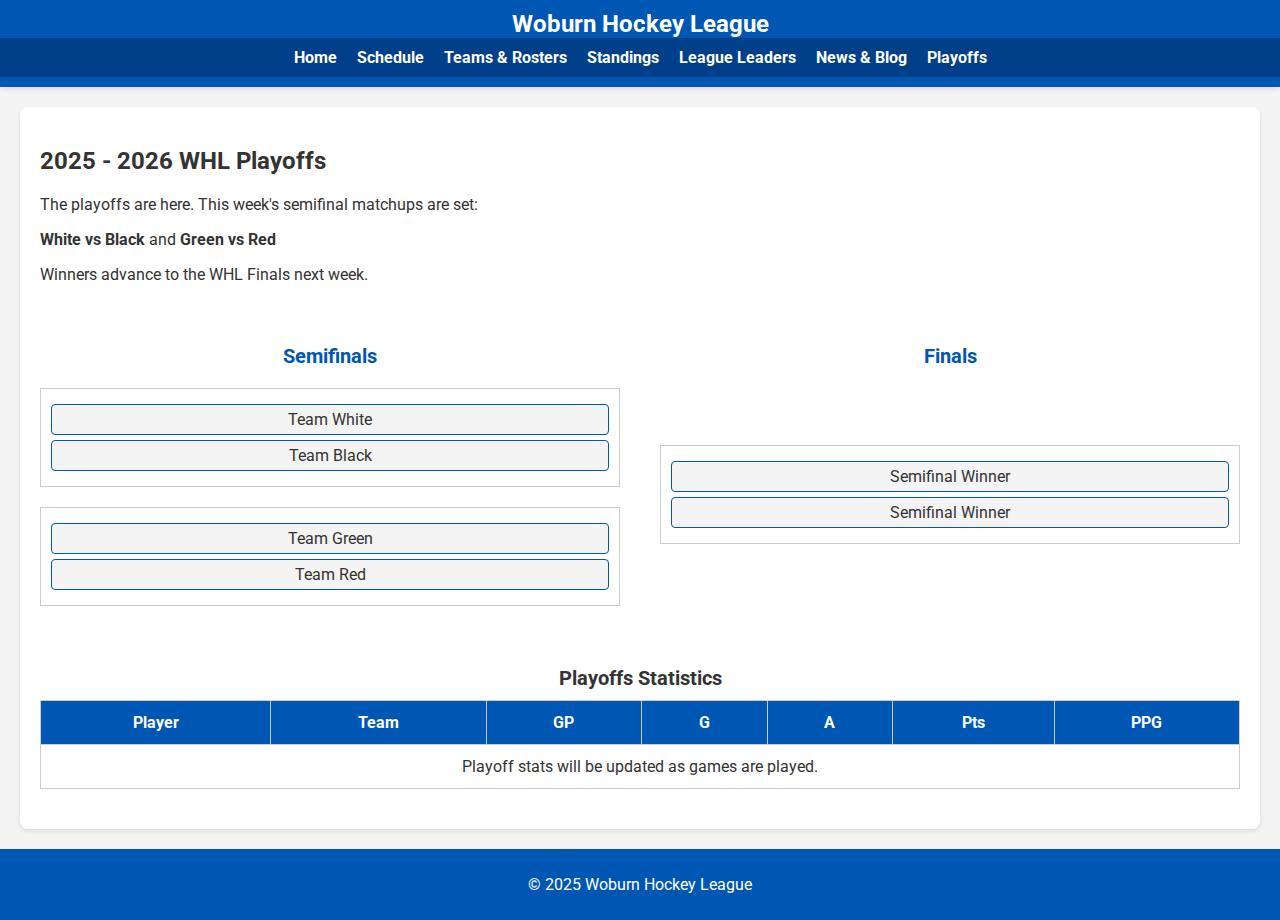
<file: Platoffs.html>
<!DOCTYPE html>
<html lang="en">
<head>
  <meta charset="UTF-8">
  <meta name="viewport" content="width=device-width, initial-scale=1.0">
  <title>Playoffs - Woburn Hockey League</title>
  <link href="https://fonts.googleapis.com/css2?family=Roboto:wght@400;700&display=swap" rel="stylesheet">
  <link rel="stylesheet" href="styles.css">
  <script src="script.js" defer></script>
</head>
<body>
  <header></header>

  <section>
    <div class="container">

      <!-- Current Playoff Announcement -->
      <div class="championship-announcement">
        <h2>2025 - 2026 WHL Playoffs</h2>
        <p>The playoffs are here. This week's semifinal matchups are set:</p>
        <p><strong>White vs Black</strong> and <strong>Green vs Red</strong></p>
        <p>Winners advance to the WHL Finals next week.</p>
      </div>

      <div class="bracket">
        <!-- Semifinals Round -->
        <div class="round">
          <h3>Semifinals</h3>
          <div class="matchup">
            <div class="team">Team White</div>
            <div class="team">Team Black</div>
          </div>
          <div class="matchup">
            <div class="team">Team Green</div>
            <div class="team">Team Red</div>
          </div>
        </div>

        <!-- Finals Round -->
        <div class="round">
          <h3>Finals</h3>
          <br>
          <br>
          <br>
          <div class="matchup">
            <div class="team">Semifinal Winner</div>
            <div class="team">Semifinal Winner</div>
          </div>
        </div>
      </div>

      <!-- Optional playoff stats placeholder -->
      <table class="stats-table">
        <caption>Playoffs Statistics</caption>
        <thead>
          <tr>
            <th>Player</th>
            <th>Team</th>
            <th>GP</th>
            <th>G</th>
            <th>A</th>
            <th>Pts</th>
            <th>PPG</th>
          </tr>
        </thead>
        <tbody>
          <tr>
            <td colspan="7" style="text-align: center;">Playoff stats will be updated as games are played.</td>
          </tr>
        </tbody>
      </table>

    </div>
  </section>

  <footer></footer>
</body>
</html>
</file>
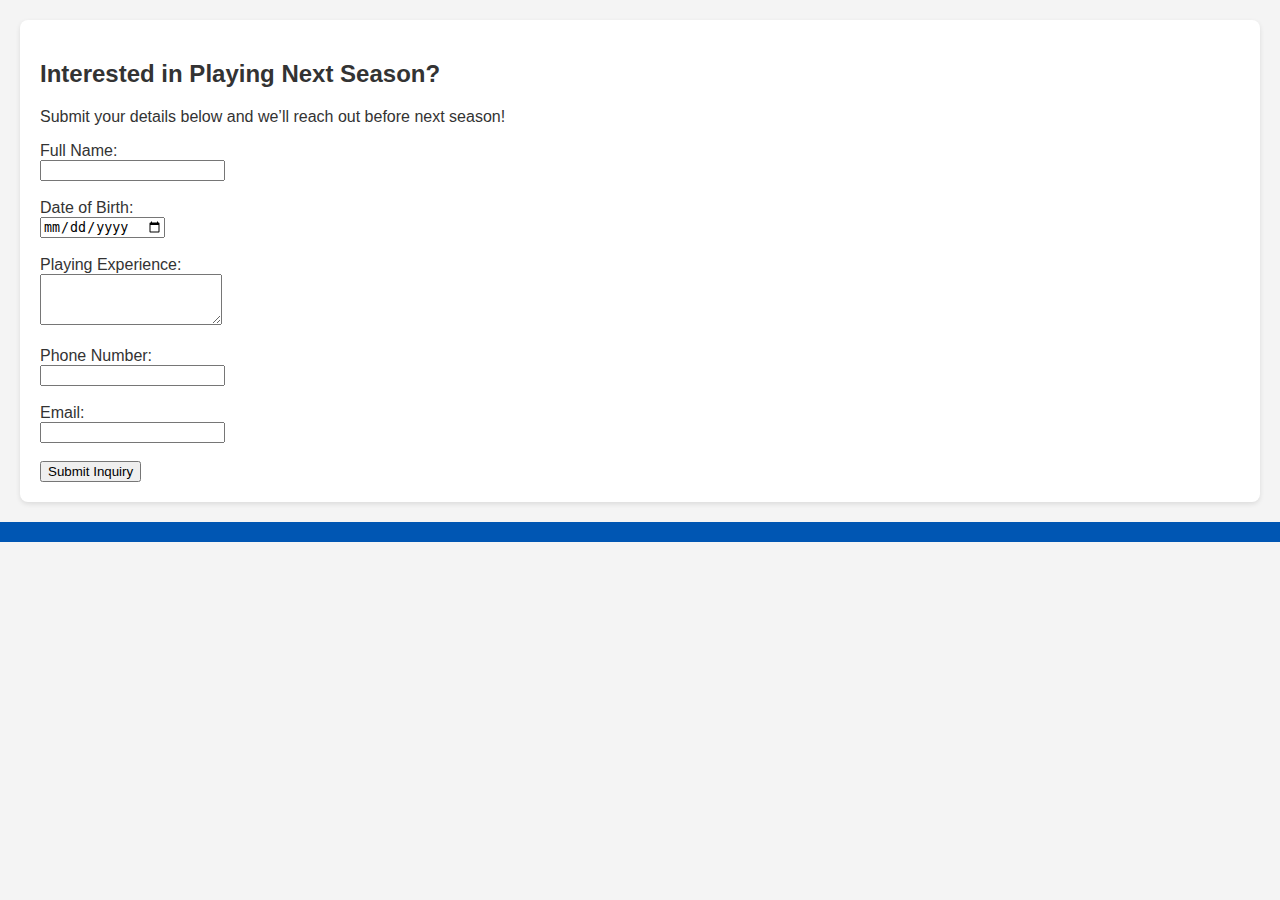
<file: PlayerInquiry.html>
<!DOCTYPE html>
<html lang="en">
<head>
  <meta charset="UTF-8" />
  <meta name="viewport" content="width=device-width, initial-scale=1.0"/>
  <title>Player Inquiry - Woburn Hockey League</title>
  <link rel="stylesheet" href="styles.css"/>
  <script defer src="inquiry.js"></script>
</head>
<body>
  <header></header>
  <section>
    <div class="container">
      <h2>Interested in Playing Next Season?</h2>
      <p>Submit your details below and we’ll reach out before next season!</p>
      <form id="inquiryForm">
        <label>Full Name:<br><input type="text" name="name" required></label><br><br>
        <label>Date of Birth:<br><input type="date" name="dob" required></label><br><br>
        <label>Playing Experience:<br><textarea name="experience" rows="3" required></textarea></label><br><br>
        <label>Phone Number:<br><input type="tel" name="phone" required></label><br><br>
        <label>Email:<br><input type="email" name="email" required></label><br><br>
        <button type="submit">Submit Inquiry</button>
      </form>
      <p id="confirmation" style="display:none; color: green; font-weight: bold;">Thank you! Your inquiry has been submitted.</p>
    </div>
  </section>
  <footer></footer>
</body>
</html>
</file>
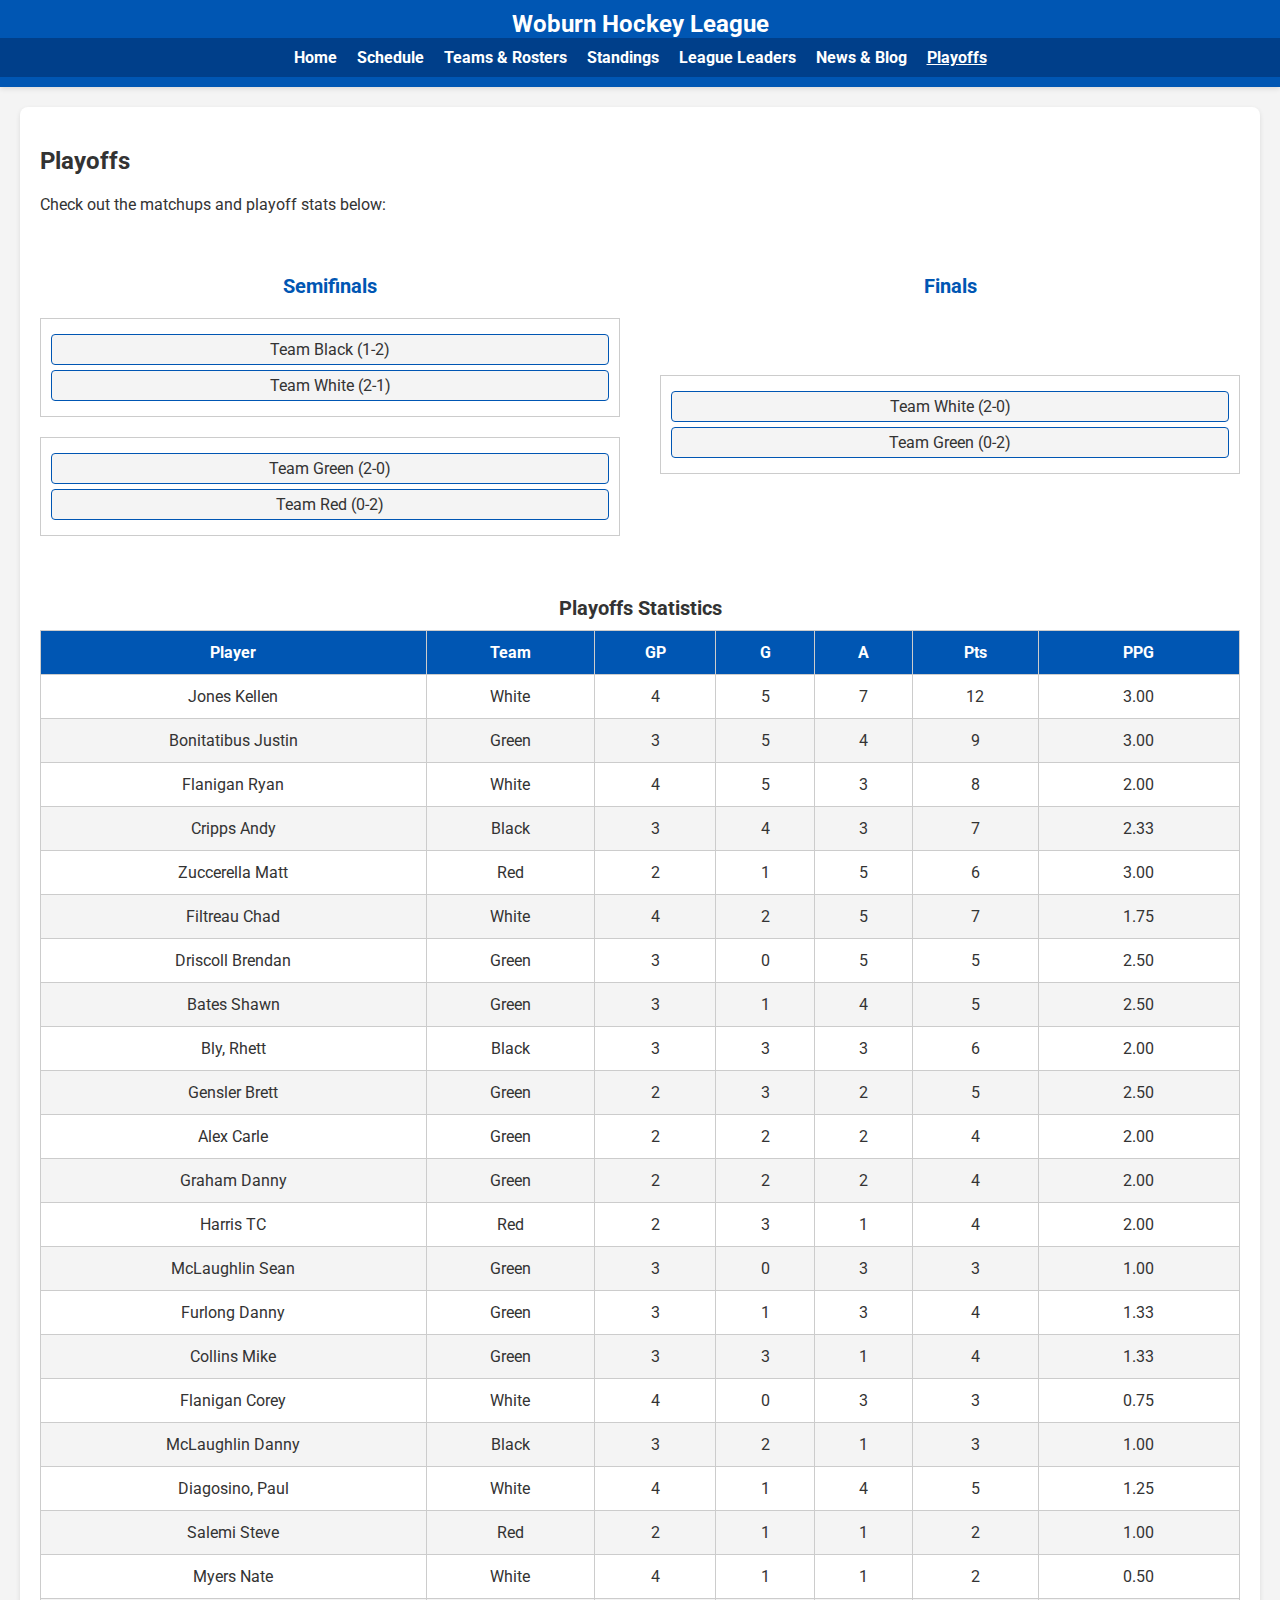
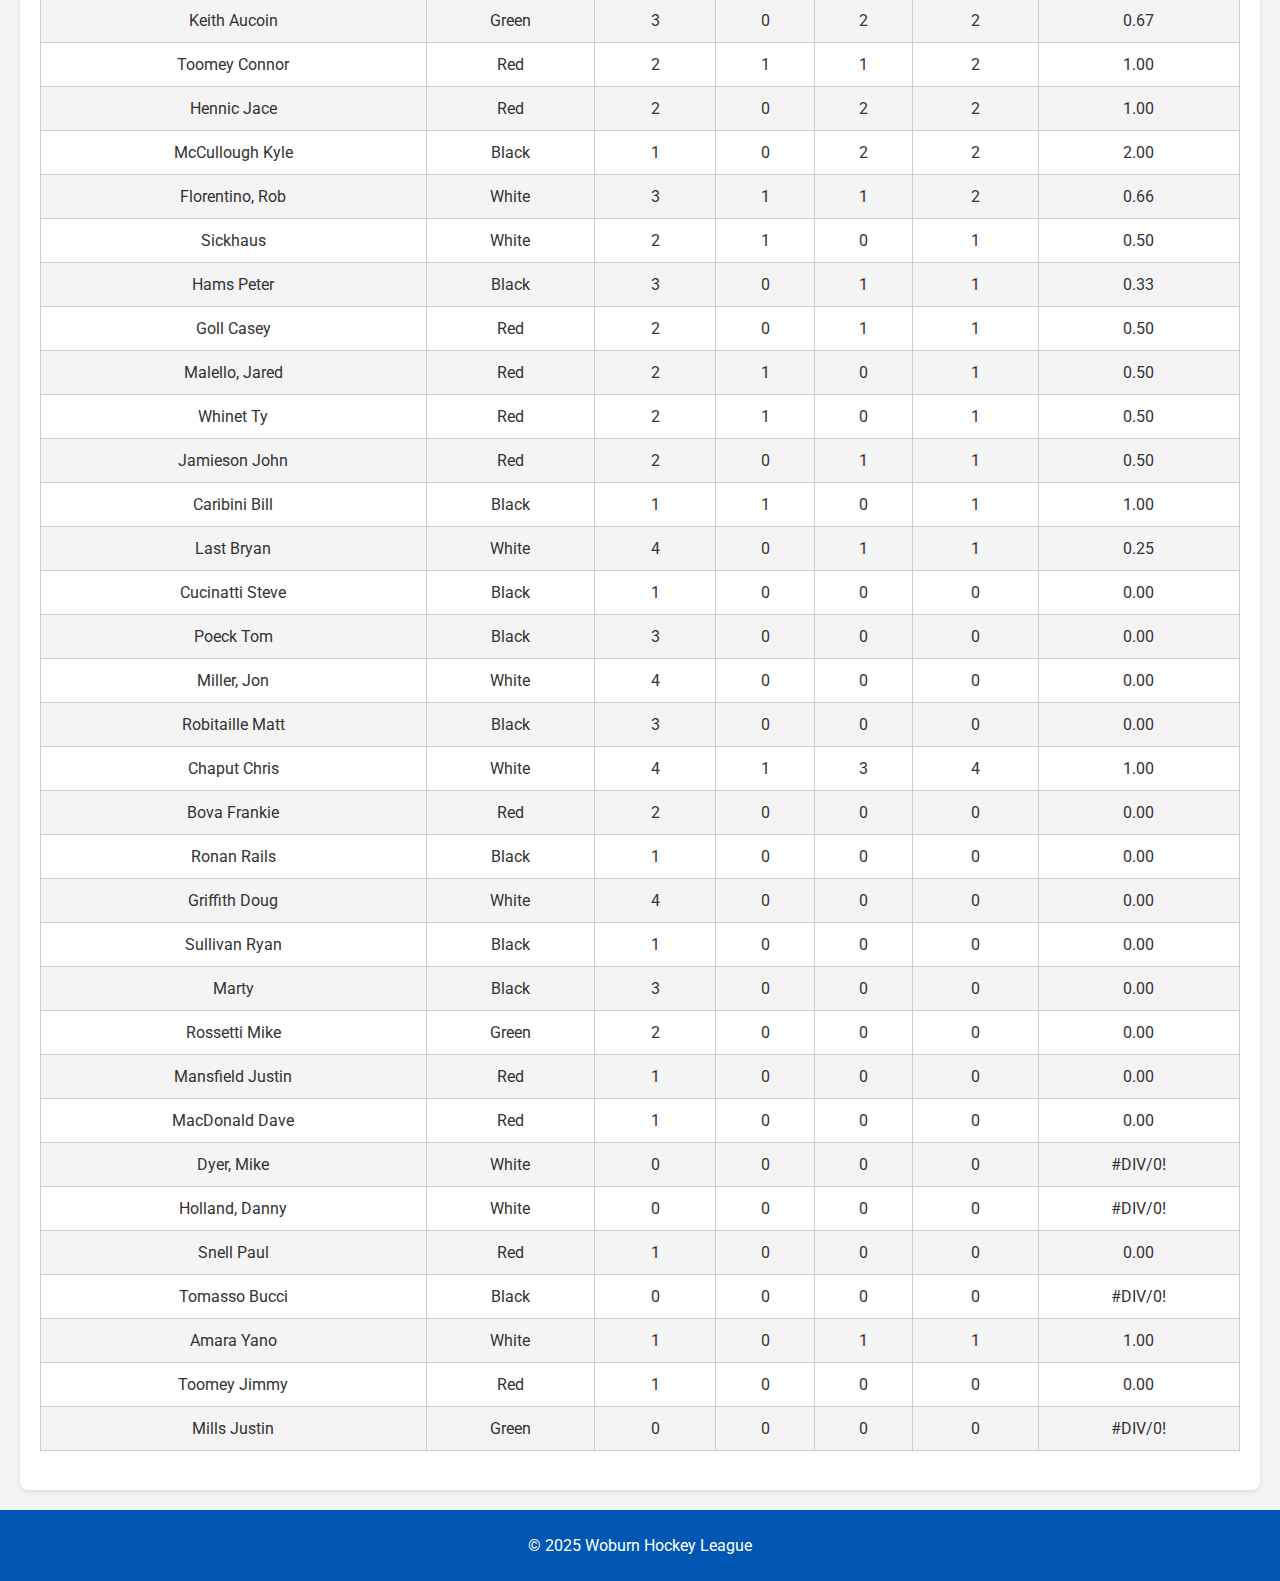
<file: Playoffs.html>
<!DOCTYPE html>
<html lang="en">
<head>
  <meta charset="UTF-8">
  <meta name="viewport" content="width=device-width, initial-scale=1.0">
  <title>Playoffs - Woburn Hockey League</title>
  <link href="https://fonts.googleapis.com/css2?family=Roboto:wght@400;700&display=swap" rel="stylesheet">
  <link rel="stylesheet" href="styles.css">
  <script src="script.js" defer></script>
</head>
<body>
  <header></header>
  <section>
    <div class="container">
      <h2>Playoffs</h2>
      <p>Check out the matchups and playoff stats below:</p>
      <p></p>

    <div class="bracket">
  <!-- Semifinals Round -->
        <div class="round">
          <h3>Semifinals</h3>
          <div class="matchup">
            <div class="team">Team Black (1-2)</div>
            <div class="team">Team White (2-1)</div>
          </div>
          <div class="matchup">
            <div class="team">Team Green (2-0)</div>
            <div class="team">Team Red (0-2)</div>
          </div>
        </div>

  <!-- Finals Round -->
        <div class="round">
          <h3>Finals</h3>
          <br>
          <br>
          <br>
          <div class="matchup">
            <div class="team">Team White (2-0)</div>
            <div class="team">Team Green (0-2)</div>
          </div>
        </div>
      </div>
            
      <!-- Optional: Additional playoff news, statistics, or interactive bracket components can go here -->
            <!-- Playoffs Statistics Table -->
      <table class="stats-table">
        <caption>Playoffs Statistics</caption>
        <thead>
          <tr>
            <th>Player</th>
            <th>Team</th>
            <th>GP</th>
            <th>G</th>
            <th>A</th>
            <th>Pts</th>
            <th>PPG</th>
          </tr>
        </thead>
        <tbody>
          <!-- playoff scoring -->
    <tr>
      <td>Jones Kellen</td>
      <td>White</td>
      <td>4</td>
      <td>5</td>
      <td>7</td>
      <td>12</td>
      <td>3.00</td>
    </tr>
    <tr>
      <td>Bonitatibus Justin</td>
      <td>Green</td>
      <td>3</td>
      <td>5</td>
      <td>4</td>
      <td>9</td>
      <td>3.00</td>
    </tr>
    <tr>
      <td>Flanigan Ryan</td>
      <td>White</td>
      <td>4</td>
      <td>5</td>
      <td>3</td>
      <td>8</td>
      <td>2.00</td>
    </tr>
    <tr>
      <td>Cripps Andy</td>
      <td>Black</td>
      <td>3</td>
      <td>4</td>
      <td>3</td>
      <td>7</td>
      <td>2.33</td>
    </tr>      
    <tr>
      <td>Zuccerella Matt</td>
      <td>Red</td>
      <td>2</td>
      <td>1</td>
      <td>5</td>
      <td>6</td>
      <td>3.00</td>
    </tr>
    <tr>
      <td>Filtreau Chad</td>
      <td>White</td>
      <td>4</td>
      <td>2</td>
      <td>5</td>
      <td>7</td>
      <td>1.75</td>
    </tr>
    <tr>
      <td>Driscoll Brendan</td>
      <td>Green</td>
      <td>3</td>
      <td>0</td>
      <td>5</td>
      <td>5</td>
      <td>2.50</td>
    </tr>
    <tr>
      <td>Bates Shawn</td>
      <td>Green</td>
      <td>3</td>
      <td>1</td>
      <td>4</td>
      <td>5</td>
      <td>2.50</td>
    </tr>
    <tr>
      <td>Bly, Rhett</td>
      <td>Black</td>
      <td>3</td>
      <td>3</td>
      <td>3</td>
      <td>6</td>
      <td>2.00</td>
    </tr>
    <tr>
      <td>Gensler Brett</td>
      <td>Green</td>
      <td>2</td>
      <td>3</td>
      <td>2</td>
      <td>5</td>
      <td>2.50</td>
    </tr>
    <tr>
      <td>Alex Carle</td>
      <td>Green</td>
      <td>2</td>
      <td>2</td>
      <td>2</td>
      <td>4</td>
      <td>2.00</td>
    </tr>
    <tr>
      <td>Graham Danny</td>
      <td>Green</td>
      <td>2</td>
      <td>2</td>
      <td>2</td>
      <td>4</td>
      <td>2.00</td>
    </tr>
    <tr>
      <td>Harris TC</td>
      <td>Red</td>
      <td>2</td>
      <td>3</td>
      <td>1</td>
      <td>4</td>
      <td>2.00</td>
    </tr>
    <tr>
      <td>McLaughlin Sean</td>
      <td>Green</td>
      <td>3</td>
      <td>0</td>
      <td>3</td>
      <td>3</td>
      <td>1.00</td>
    </tr>
    <tr>
      <td>Furlong Danny</td>
      <td>Green</td>
      <td>3</td>
      <td>1</td>
      <td>3</td>
      <td>4</td>
      <td>1.33</td>
    </tr>
    <tr>
      <td>Collins Mike</td>
      <td>Green</td>
      <td>3</td>
      <td>3</td>
      <td>1</td>
      <td>4</td>
      <td>1.33</td>
    </tr>
    <tr>
      <td>Flanigan Corey</td>
      <td>White</td>
      <td>4</td>
      <td>0</td>
      <td>3</td>
      <td>3</td>
      <td>0.75</td>
    </tr>
    <tr>
      <td>McLaughlin Danny</td>
      <td>Black</td>
      <td>3</td>
      <td>2</td>
      <td>1</td>
      <td>3</td>
      <td>1.00</td>
    </tr>
    <tr>
      <td>Diagosino, Paul</td>
      <td>White</td>
      <td>4</td>
      <td>1</td>
      <td>4</td>
      <td>5</td>
      <td>1.25</td>
    </tr>
    <tr>
      <td>Salemi Steve</td>
      <td>Red</td>
      <td>2</td>
      <td>1</td>
      <td>1</td>
      <td>2</td>
      <td>1.00</td>
    </tr>
    <tr>
      <td>Myers Nate</td>
      <td>White</td>
      <td>4</td>
      <td>1</td>
      <td>1</td>
      <td>2</td>
      <td>0.50</td>
    </tr>
    <tr>
      <td>Keith Aucoin</td>
      <td>Green</td>
      <td>3</td>
      <td>0</td>
      <td>2</td>
      <td>2</td>
      <td>0.67</td>
    </tr>
    <tr>
      <td>Toomey Connor</td>
      <td>Red</td>
      <td>2</td>
      <td>1</td>
      <td>1</td>
      <td>2</td>
      <td>1.00</td>
    </tr>
    <tr>
      <td>Hennic Jace</td>
      <td>Red</td>
      <td>2</td>
      <td>0</td>
      <td>2</td>
      <td>2</td>
      <td>1.00</td>
    </tr>
    <tr>
      <td>McCullough Kyle</td>
      <td>Black</td>
      <td>1</td>
      <td>0</td>
      <td>2</td>
      <td>2</td>
      <td>2.00</td>
    </tr>
    <tr>
      <td>Florentino, Rob</td>
      <td>White</td>
      <td>3</td>
      <td>1</td>
      <td>1</td>
      <td>2</td>
      <td>0.66</td>
    </tr>      
    <tr>
      <td>Sickhaus</td>
      <td>White</td>
      <td>2</td>
      <td>1</td>
      <td>0</td>
      <td>1</td>
      <td>0.50</td>
    </tr>
    <tr>
      <td>Hams Peter</td>
      <td>Black</td>
      <td>3</td>
      <td>0</td>
      <td>1</td>
      <td>1</td>
      <td>0.33</td>
    </tr>
    <tr>
      <td>Goll Casey</td>
      <td>Red</td>
      <td>2</td>
      <td>0</td>
      <td>1</td>
      <td>1</td>
      <td>0.50</td>
    </tr>
    <tr>
      <td>Malello, Jared</td>
      <td>Red</td>
      <td>2</td>
      <td>1</td>
      <td>0</td>
      <td>1</td>
      <td>0.50</td>
    </tr>
    <tr>
      <td>Whinet Ty</td>
      <td>Red</td>
      <td>2</td>
      <td>1</td>
      <td>0</td>
      <td>1</td>
      <td>0.50</td>
    </tr>
    <tr>
      <td>Jamieson John</td>
      <td>Red</td>
      <td>2</td>
      <td>0</td>
      <td>1</td>
      <td>1</td>
      <td>0.50</td>
    </tr>
    <tr>
      <td>Caribini Bill</td>
      <td>Black</td>
      <td>1</td>
      <td>1</td>
      <td>0</td>
      <td>1</td>
      <td>1.00</td>
    </tr>
    <tr>
      <td>Last Bryan</td>
      <td>White</td>
      <td>4</td>
      <td>0</td>
      <td>1</td>
      <td>1</td>
      <td>0.25</td>
    </tr>
    <tr>
      <td>Cucinatti Steve</td>
      <td>Black</td>
      <td>1</td>
      <td>0</td>
      <td>0</td>
      <td>0</td>
      <td>0.00</td>
    </tr>
    <tr>
      <td>Poeck Tom</td>
      <td>Black</td>
      <td>3</td>
      <td>0</td>
      <td>0</td>
      <td>0</td>
      <td>0.00</td>
    </tr>
    <tr>
      <td>Miller, Jon</td>
      <td>White</td>
      <td>4</td>
      <td>0</td>
      <td>0</td>
      <td>0</td>
      <td>0.00</td>
    </tr>
    <tr>
      <td>Robitaille Matt</td>
      <td>Black</td>
      <td>3</td>
      <td>0</td>
      <td>0</td>
      <td>0</td>
      <td>0.00</td>
    </tr>
    <tr>
      <td>Chaput Chris</td>
      <td>White</td>
      <td>4</td>
      <td>1</td>
      <td>3</td>
      <td>4</td>
      <td>1.00</td>
    </tr>
    <tr>
      <td>Bova Frankie</td>
      <td>Red</td>
      <td>2</td>
      <td>0</td>
      <td>0</td>
      <td>0</td>
      <td>0.00</td>
    </tr>
    <tr>
      <td>Ronan Rails</td>
      <td>Black</td>
      <td>1</td>
      <td>0</td>
      <td>0</td>
      <td>0</td>
      <td>0.00</td>
    </tr>
    <tr>
      <td>Griffith Doug</td>
      <td>White</td>
      <td>4</td>
      <td>0</td>
      <td>0</td>
      <td>0</td>
      <td>0.00</td>
    </tr>
    <tr>
      <td>Sullivan Ryan</td>
      <td>Black</td>
      <td>1</td>
      <td>0</td>
      <td>0</td>
      <td>0</td>
      <td>0.00</td>
    </tr>
    <tr>
      <td>Marty</td>
      <td>Black</td>
      <td>3</td>
      <td>0</td>
      <td>0</td>
      <td>0</td>
      <td>0.00</td>
    </tr>
    <tr>
      <td>Rossetti Mike</td>
      <td>Green</td>
      <td>2</td>
      <td>0</td>
      <td>0</td>
      <td>0</td>
      <td>0.00</td>
    </tr>
    <tr>
      <td>Mansfield Justin</td>
      <td>Red</td>
      <td>1</td>
      <td>0</td>
      <td>0</td>
      <td>0</td>
      <td>0.00</td>
    </tr>
    <tr>
      <td>MacDonald Dave</td>
      <td>Red</td>
      <td>1</td>
      <td>0</td>
      <td>0</td>
      <td>0</td>
      <td>0.00</td>
    </tr>
    <tr>
      <td>Dyer, Mike</td>
      <td>White</td>
      <td>0</td>
      <td>0</td>
      <td>0</td>
      <td>0</td>
      <td>#DIV/0!</td>
    </tr>
    <tr>
      <td>Holland, Danny</td>
      <td>White</td>
      <td>0</td>
      <td>0</td>
      <td>0</td>
      <td>0</td>
      <td>#DIV/0!</td>
    </tr>
    <tr>
      <td>Snell Paul</td>
      <td>Red</td>
      <td>1</td>
      <td>0</td>
      <td>0</td>
      <td>0</td>
      <td>0.00</td>
    </tr>
    <tr>
      <td>Tomasso Bucci</td>
      <td>Black</td>
      <td>0</td>
      <td>0</td>
      <td>0</td>
      <td>0</td>
      <td>#DIV/0!</td>
    </tr>
    <tr>
      <td>Amara Yano</td>
      <td>White</td>
      <td>1</td>
      <td>0</td>
      <td>1</td>
      <td>1</td>
      <td>1.00</td>
    </tr>
    <tr>
      <td>Toomey Jimmy</td>
      <td>Red</td>
      <td>1</td>
      <td>0</td>
      <td>0</td>
      <td>0</td>
      <td>0.00</td>
    </tr>
    <tr>
      <td>Mills Justin</td>
      <td>Green</td>
      <td>0</td>
      <td>0</td>
      <td>0</td>
      <td>0</td>
      <td>#DIV/0!</td>
    </tr>
    <tr>
  </tbody>
      </table>
      
    </div>
  </section>
  <footer></footer>
</body>
</html>
</file>
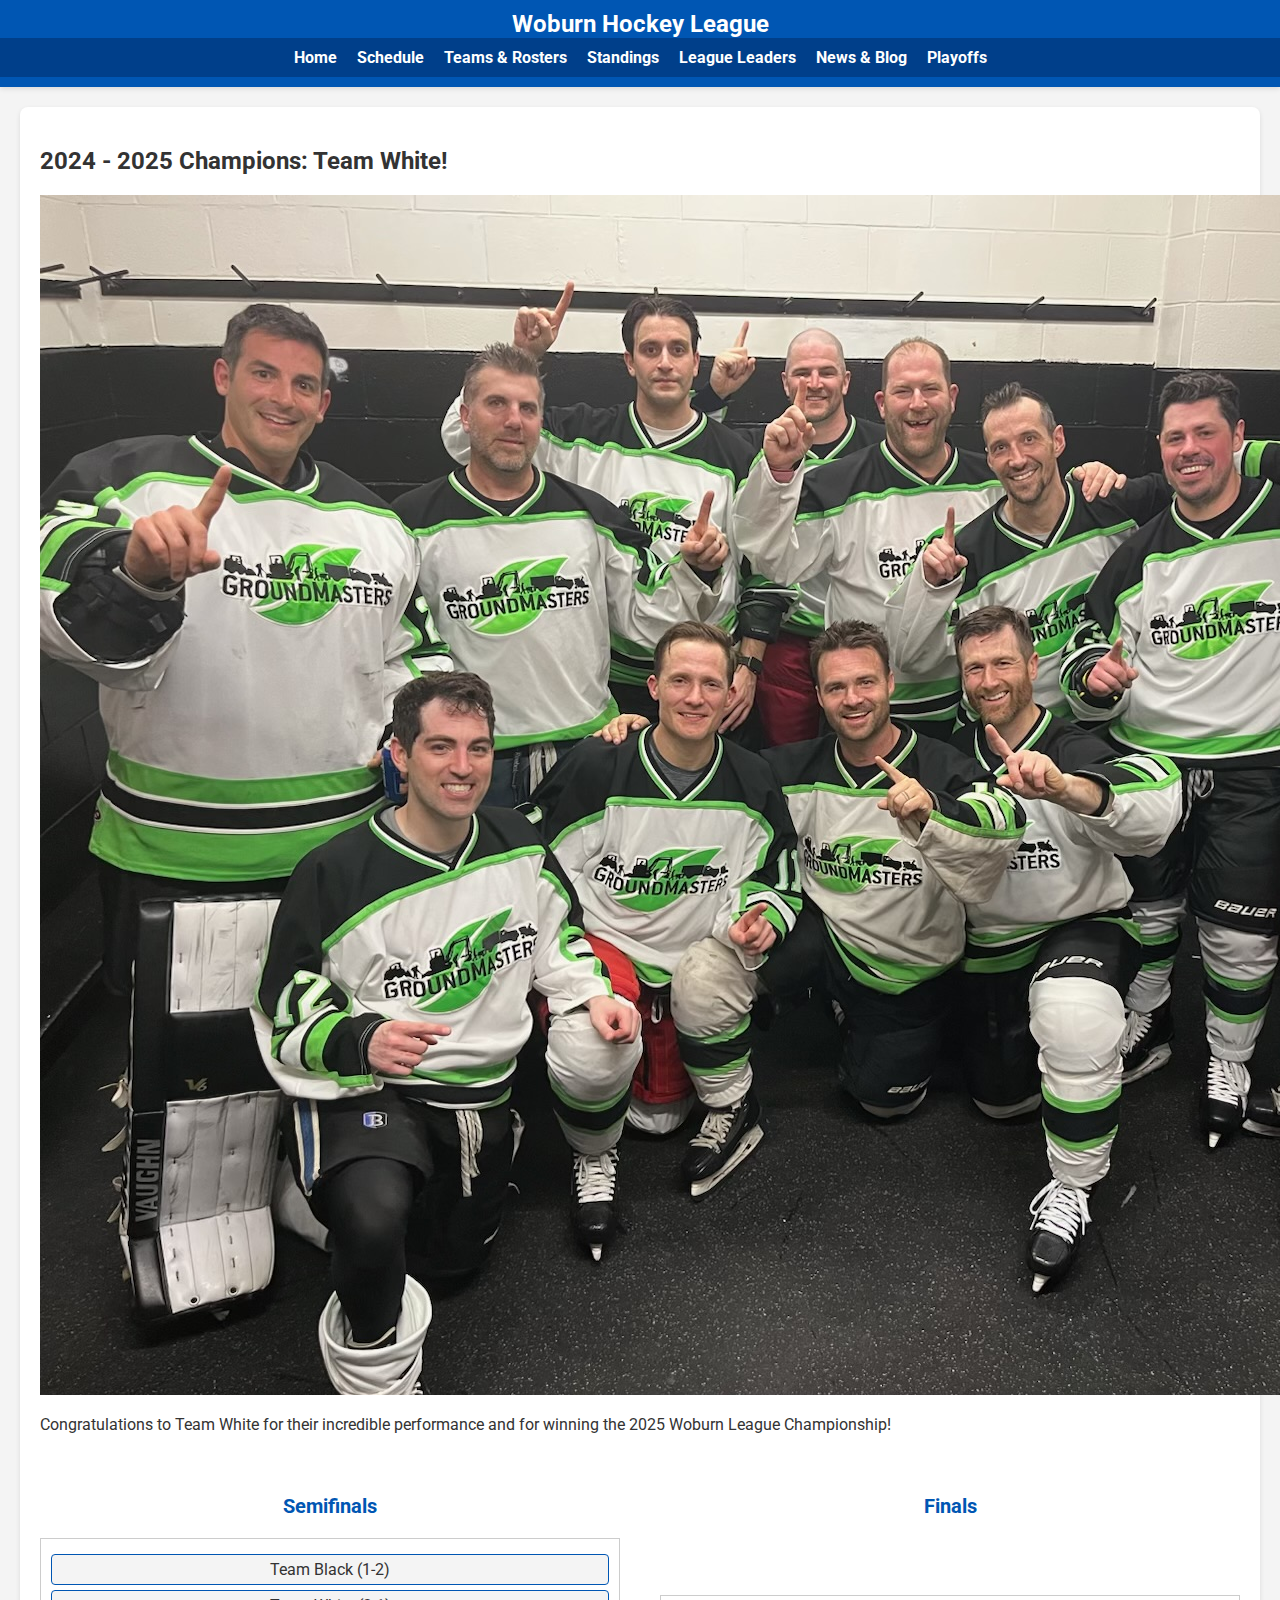
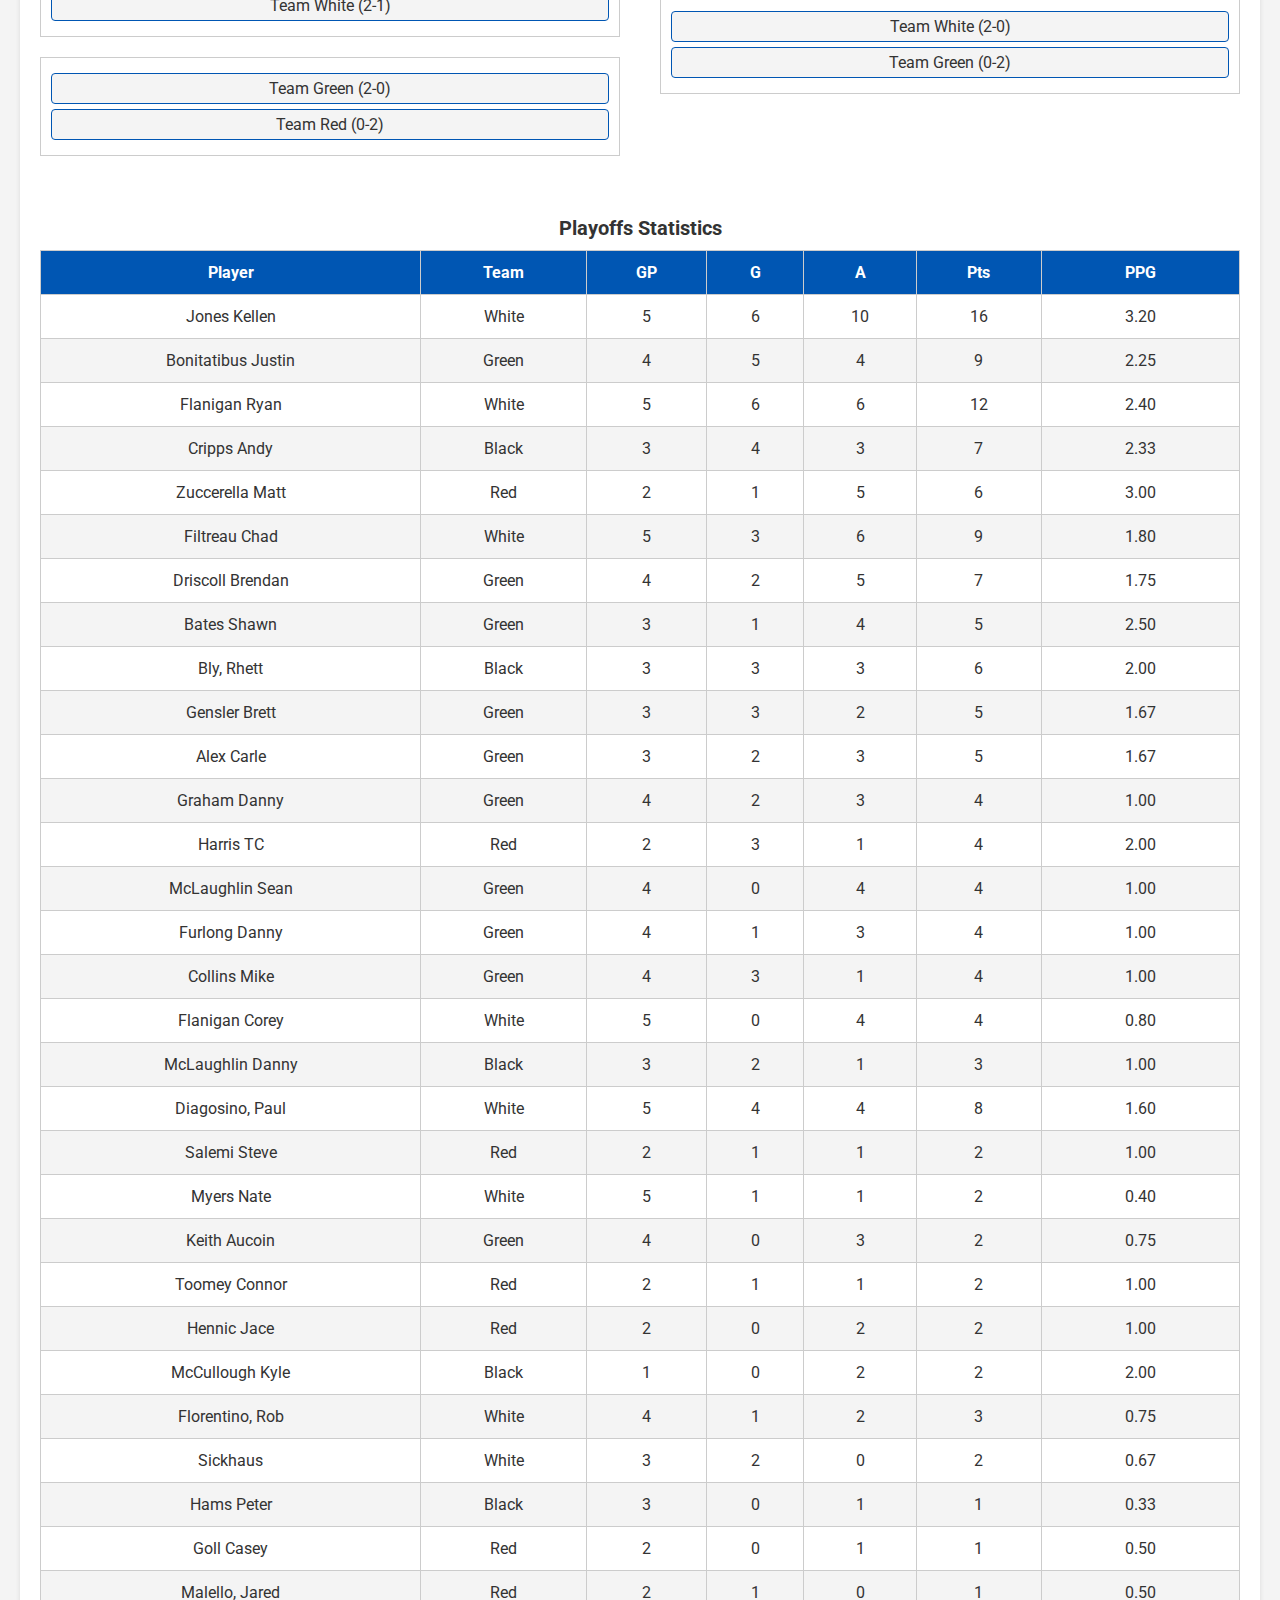
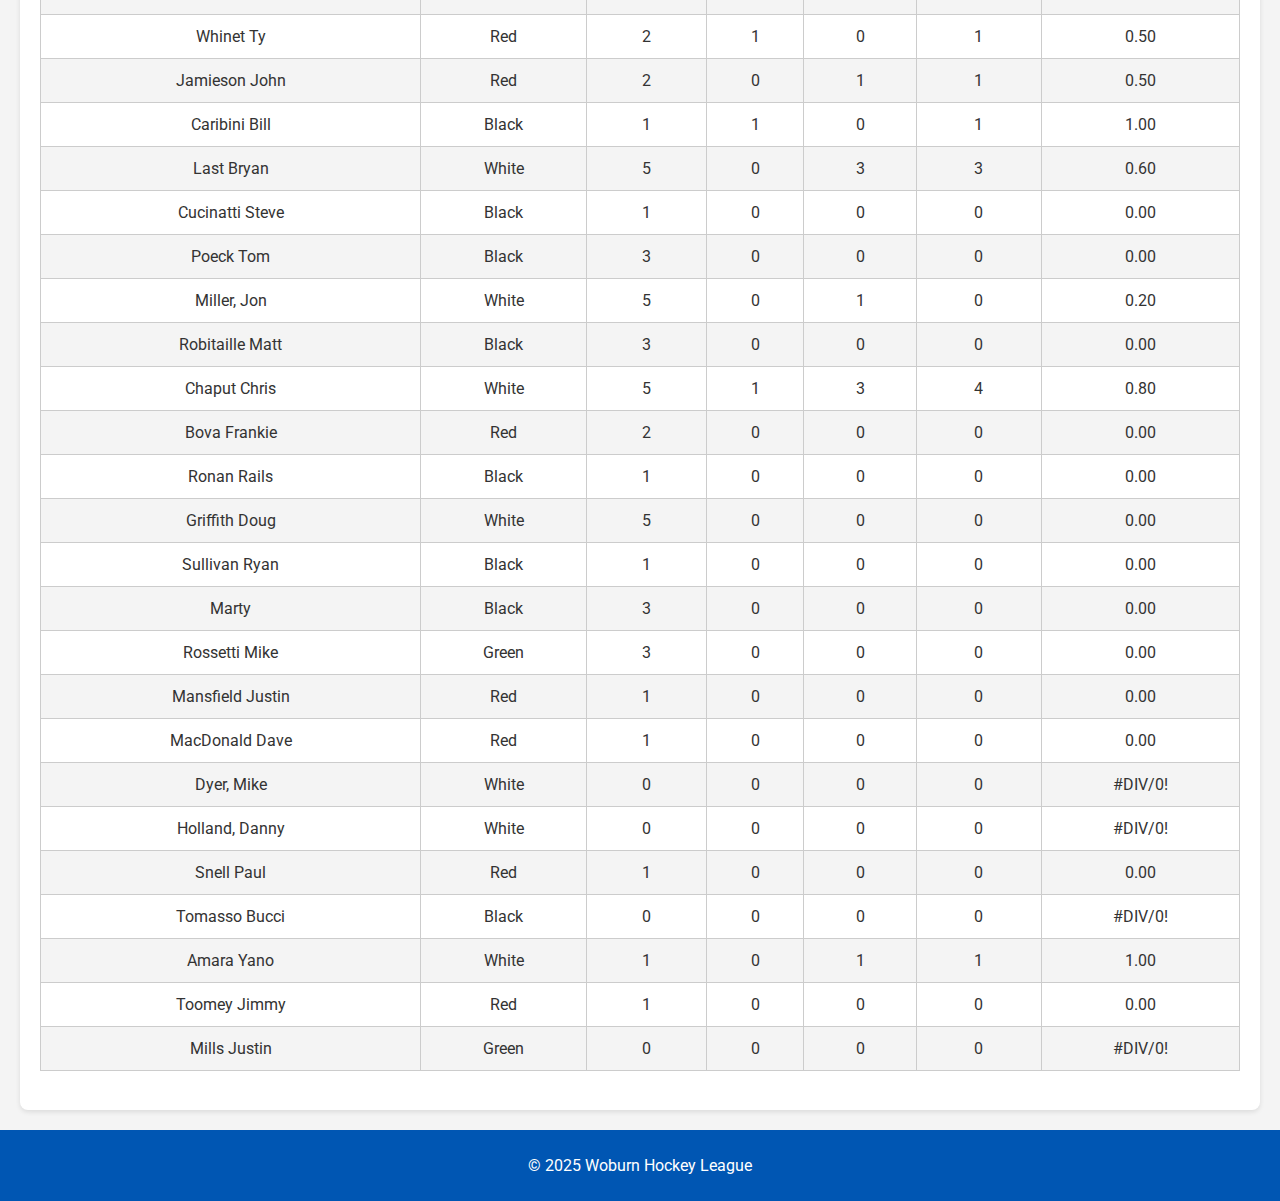
<file: Playoffs_2025.html>
<!DOCTYPE html>
<html lang="en">
<head>
  <meta charset="UTF-8">
  <meta name="viewport" content="width=device-width, initial-scale=1.0">
  <title>Playoffs - Woburn Hockey League</title>
  <link href="https://fonts.googleapis.com/css2?family=Roboto:wght@400;700&display=swap" rel="stylesheet">
  <link rel="stylesheet" href="styles.css">
  <script src="script.js" defer></script>
</head>
<body>
  <header></header>
  <section>
    <div class="container">

      <!-- Championship Announcement -->
    <div class="championship-announcement">
      <h2>2024 - 2025 Champions: Team White!</h2>
        <img src="TeamWhite.jpeg" alt="Team White Champions" class="champion-image">
        <p>Congratulations to Team White for their incredible performance and for winning the 2025 Woburn League Championship!</p>
    </div>

    <div class="bracket">
  <!-- Semifinals Round -->
        <div class="round">
          <h3>Semifinals</h3>
          <div class="matchup">
            <div class="team eliminated">Team Black (1-2)</div>
            <div class="team">Team White (2-1)</div>
          </div>
          <div class="matchup">
            <div class="team">Team Green (2-0)</div>
            <div class="team eliminated">Team Red (0-2)</div>
          </div>
        </div>

  <!-- Finals Round -->
        <div class="round">
          <h3>Finals</h3>
          <br>
          <br>
          <br>
          <div class="matchup">
            <div class="team">Team White (2-0)</div>
            <div class="team eliminated">Team Green (0-2)</div>
          </div>
        </div>
      </div>
            
      <!-- Optional: Additional playoff news, statistics, or interactive bracket components can go here -->
            <!-- Playoffs Statistics Table -->
      <table class="stats-table">
        <caption>Playoffs Statistics</caption>
        <thead>
          <tr>
            <th>Player</th>
            <th>Team</th>
            <th>GP</th>
            <th>G</th>
            <th>A</th>
            <th>Pts</th>
            <th>PPG</th>
          </tr>
        </thead>
        <tbody>
          <!-- playoff scoring -->
    <tr>
      <td>Jones Kellen</td>
      <td>White</td>
      <td>5</td>
      <td>6</td>
      <td>10</td>
      <td>16</td>
      <td>3.20</td>
    </tr>
    <tr>
      <td>Bonitatibus Justin</td>
      <td>Green</td>
      <td>4</td>
      <td>5</td>
      <td>4</td>
      <td>9</td>
      <td>2.25</td>
    </tr>
    <tr>
      <td>Flanigan Ryan</td>
      <td>White</td>
      <td>5</td>
      <td>6</td>
      <td>6</td>
      <td>12</td>
      <td>2.40</td>
    </tr>
    <tr>
      <td>Cripps Andy</td>
      <td>Black</td>
      <td>3</td>
      <td>4</td>
      <td>3</td>
      <td>7</td>
      <td>2.33</td>
    </tr>      
    <tr>
      <td>Zuccerella Matt</td>
      <td>Red</td>
      <td>2</td>
      <td>1</td>
      <td>5</td>
      <td>6</td>
      <td>3.00</td>
    </tr>
    <tr>
      <td>Filtreau Chad</td>
      <td>White</td>
      <td>5</td>
      <td>3</td>
      <td>6</td>
      <td>9</td>
      <td>1.80</td>
    </tr>
    <tr>
      <td>Driscoll Brendan</td>
      <td>Green</td>
      <td>4</td>
      <td>2</td>
      <td>5</td>
      <td>7</td>
      <td>1.75</td>
    </tr>
    <tr>
      <td>Bates Shawn</td>
      <td>Green</td>
      <td>3</td>
      <td>1</td>
      <td>4</td>
      <td>5</td>
      <td>2.50</td>
    </tr>
    <tr>
      <td>Bly, Rhett</td>
      <td>Black</td>
      <td>3</td>
      <td>3</td>
      <td>3</td>
      <td>6</td>
      <td>2.00</td>
    </tr>
    <tr>
      <td>Gensler Brett</td>
      <td>Green</td>
      <td>3</td>
      <td>3</td>
      <td>2</td>
      <td>5</td>
      <td>1.67</td>
    </tr>
    <tr>
      <td>Alex Carle</td>
      <td>Green</td>
      <td>3</td>
      <td>2</td>
      <td>3</td>
      <td>5</td>
      <td>1.67</td>
    </tr>
    <tr>
      <td>Graham Danny</td>
      <td>Green</td>
      <td>4</td>
      <td>2</td>
      <td>3</td>
      <td>4</td>
      <td>1.00</td>
    </tr>
    <tr>
      <td>Harris TC</td>
      <td>Red</td>
      <td>2</td>
      <td>3</td>
      <td>1</td>
      <td>4</td>
      <td>2.00</td>
    </tr>
    <tr>
      <td>McLaughlin Sean</td>
      <td>Green</td>
      <td>4</td>
      <td>0</td>
      <td>4</td>
      <td>4</td>
      <td>1.00</td>
    </tr>
    <tr>
      <td>Furlong Danny</td>
      <td>Green</td>
      <td>4</td>
      <td>1</td>
      <td>3</td>
      <td>4</td>
      <td>1.00</td>
    </tr>
    <tr>
      <td>Collins Mike</td>
      <td>Green</td>
      <td>4</td>
      <td>3</td>
      <td>1</td>
      <td>4</td>
      <td>1.00</td>
    </tr>
    <tr>
      <td>Flanigan Corey</td>
      <td>White</td>
      <td>5</td>
      <td>0</td>
      <td>4</td>
      <td>4</td>
      <td>0.80</td>
    </tr>
    <tr>
      <td>McLaughlin Danny</td>
      <td>Black</td>
      <td>3</td>
      <td>2</td>
      <td>1</td>
      <td>3</td>
      <td>1.00</td>
    </tr>
    <tr>
      <td>Diagosino, Paul</td>
      <td>White</td>
      <td>5</td>
      <td>4</td>
      <td>4</td>
      <td>8</td>
      <td>1.60</td>
    </tr>
    <tr>
      <td>Salemi Steve</td>
      <td>Red</td>
      <td>2</td>
      <td>1</td>
      <td>1</td>
      <td>2</td>
      <td>1.00</td>
    </tr>
    <tr>
      <td>Myers Nate</td>
      <td>White</td>
      <td>5</td>
      <td>1</td>
      <td>1</td>
      <td>2</td>
      <td>0.40</td>
    </tr>
    <tr>
      <td>Keith Aucoin</td>
      <td>Green</td>
      <td>4</td>
      <td>0</td>
      <td>3</td>
      <td>2</td>
      <td>0.75</td>
    </tr>
    <tr>
      <td>Toomey Connor</td>
      <td>Red</td>
      <td>2</td>
      <td>1</td>
      <td>1</td>
      <td>2</td>
      <td>1.00</td>
    </tr>
    <tr>
      <td>Hennic Jace</td>
      <td>Red</td>
      <td>2</td>
      <td>0</td>
      <td>2</td>
      <td>2</td>
      <td>1.00</td>
    </tr>
    <tr>
      <td>McCullough Kyle</td>
      <td>Black</td>
      <td>1</td>
      <td>0</td>
      <td>2</td>
      <td>2</td>
      <td>2.00</td>
    </tr>
    <tr>
      <td>Florentino, Rob</td>
      <td>White</td>
      <td>4</td>
      <td>1</td>
      <td>2</td>
      <td>3</td>
      <td>0.75</td>
    </tr>      
    <tr>
      <td>Sickhaus</td>
      <td>White</td>
      <td>3</td>
      <td>2</td>
      <td>0</td>
      <td>2</td>
      <td>0.67</td>
    </tr>
    <tr>
      <td>Hams Peter</td>
      <td>Black</td>
      <td>3</td>
      <td>0</td>
      <td>1</td>
      <td>1</td>
      <td>0.33</td>
    </tr>
    <tr>
      <td>Goll Casey</td>
      <td>Red</td>
      <td>2</td>
      <td>0</td>
      <td>1</td>
      <td>1</td>
      <td>0.50</td>
    </tr>
    <tr>
      <td>Malello, Jared</td>
      <td>Red</td>
      <td>2</td>
      <td>1</td>
      <td>0</td>
      <td>1</td>
      <td>0.50</td>
    </tr>
    <tr>
      <td>Whinet Ty</td>
      <td>Red</td>
      <td>2</td>
      <td>1</td>
      <td>0</td>
      <td>1</td>
      <td>0.50</td>
    </tr>
    <tr>
      <td>Jamieson John</td>
      <td>Red</td>
      <td>2</td>
      <td>0</td>
      <td>1</td>
      <td>1</td>
      <td>0.50</td>
    </tr>
    <tr>
      <td>Caribini Bill</td>
      <td>Black</td>
      <td>1</td>
      <td>1</td>
      <td>0</td>
      <td>1</td>
      <td>1.00</td>
    </tr>
    <tr>
      <td>Last Bryan</td>
      <td>White</td>
      <td>5</td>
      <td>0</td>
      <td>3</td>
      <td>3</td>
      <td>0.60</td>
    </tr>
    <tr>
      <td>Cucinatti Steve</td>
      <td>Black</td>
      <td>1</td>
      <td>0</td>
      <td>0</td>
      <td>0</td>
      <td>0.00</td>
    </tr>
    <tr>
      <td>Poeck Tom</td>
      <td>Black</td>
      <td>3</td>
      <td>0</td>
      <td>0</td>
      <td>0</td>
      <td>0.00</td>
    </tr>
    <tr>
      <td>Miller, Jon</td>
      <td>White</td>
      <td>5</td>
      <td>0</td>
      <td>1</td>
      <td>0</td>
      <td>0.20</td>
    </tr>
    <tr>
      <td>Robitaille Matt</td>
      <td>Black</td>
      <td>3</td>
      <td>0</td>
      <td>0</td>
      <td>0</td>
      <td>0.00</td>
    </tr>
    <tr>
      <td>Chaput Chris</td>
      <td>White</td>
      <td>5</td>
      <td>1</td>
      <td>3</td>
      <td>4</td>
      <td>0.80</td>
    </tr>
    <tr>
      <td>Bova Frankie</td>
      <td>Red</td>
      <td>2</td>
      <td>0</td>
      <td>0</td>
      <td>0</td>
      <td>0.00</td>
    </tr>
    <tr>
      <td>Ronan Rails</td>
      <td>Black</td>
      <td>1</td>
      <td>0</td>
      <td>0</td>
      <td>0</td>
      <td>0.00</td>
    </tr>
    <tr>
      <td>Griffith Doug</td>
      <td>White</td>
      <td>5</td>
      <td>0</td>
      <td>0</td>
      <td>0</td>
      <td>0.00</td>
    </tr>
    <tr>
      <td>Sullivan Ryan</td>
      <td>Black</td>
      <td>1</td>
      <td>0</td>
      <td>0</td>
      <td>0</td>
      <td>0.00</td>
    </tr>
    <tr>
      <td>Marty</td>
      <td>Black</td>
      <td>3</td>
      <td>0</td>
      <td>0</td>
      <td>0</td>
      <td>0.00</td>
    </tr>
    <tr>
      <td>Rossetti Mike</td>
      <td>Green</td>
      <td>3</td>
      <td>0</td>
      <td>0</td>
      <td>0</td>
      <td>0.00</td>
    </tr>
    <tr>
      <td>Mansfield Justin</td>
      <td>Red</td>
      <td>1</td>
      <td>0</td>
      <td>0</td>
      <td>0</td>
      <td>0.00</td>
    </tr>
    <tr>
      <td>MacDonald Dave</td>
      <td>Red</td>
      <td>1</td>
      <td>0</td>
      <td>0</td>
      <td>0</td>
      <td>0.00</td>
    </tr>
    <tr>
      <td>Dyer, Mike</td>
      <td>White</td>
      <td>0</td>
      <td>0</td>
      <td>0</td>
      <td>0</td>
      <td>#DIV/0!</td>
    </tr>
    <tr>
      <td>Holland, Danny</td>
      <td>White</td>
      <td>0</td>
      <td>0</td>
      <td>0</td>
      <td>0</td>
      <td>#DIV/0!</td>
    </tr>
    <tr>
      <td>Snell Paul</td>
      <td>Red</td>
      <td>1</td>
      <td>0</td>
      <td>0</td>
      <td>0</td>
      <td>0.00</td>
    </tr>
    <tr>
      <td>Tomasso Bucci</td>
      <td>Black</td>
      <td>0</td>
      <td>0</td>
      <td>0</td>
      <td>0</td>
      <td>#DIV/0!</td>
    </tr>
    <tr>
      <td>Amara Yano</td>
      <td>White</td>
      <td>1</td>
      <td>0</td>
      <td>1</td>
      <td>1</td>
      <td>1.00</td>
    </tr>
    <tr>
      <td>Toomey Jimmy</td>
      <td>Red</td>
      <td>1</td>
      <td>0</td>
      <td>0</td>
      <td>0</td>
      <td>0.00</td>
    </tr>
    <tr>
      <td>Mills Justin</td>
      <td>Green</td>
      <td>0</td>
      <td>0</td>
      <td>0</td>
      <td>0</td>
      <td>#DIV/0!</td>
    </tr>
    <tr>
  </tbody>
      </table>
      
    </div>
  </section>
  <footer></footer>
</body>
</html>
</file>
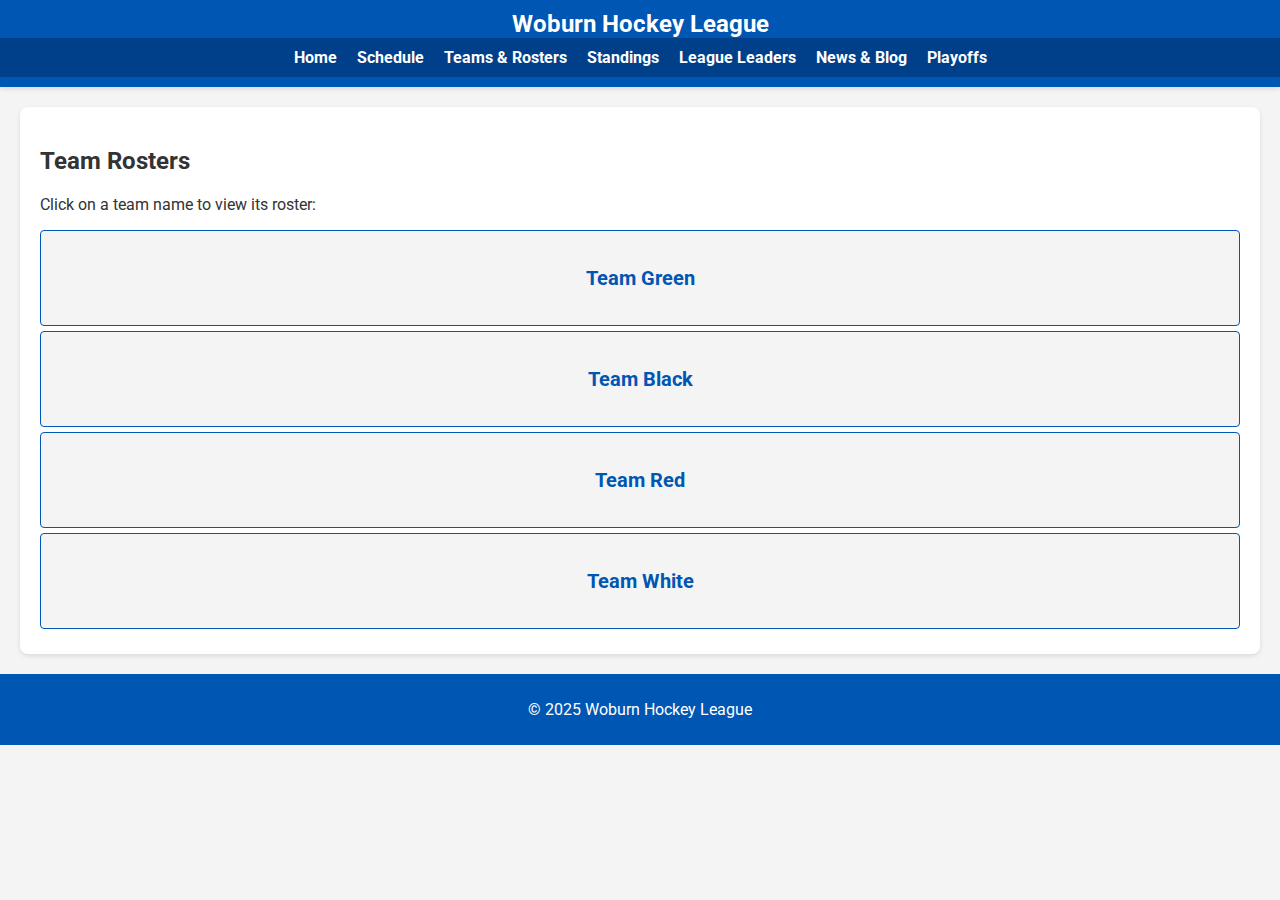
<file: Rosters.html>
<!DOCTYPE html>
<html lang="en">
<head>
    <meta charset="UTF-8">
    <meta name="viewport" content="width=device-width, initial-scale=1.0">
    <title>Rosters - Woburn Hockey League</title>
    <link href="https://fonts.googleapis.com/css2?family=Roboto:wght@400;700&display=swap" rel="stylesheet">
    <link rel="stylesheet" href="styles.css">
    <script src="script.js" defer></script>
</head>
<body>
    <header></header>
    <section>
        <h2>Team Rosters</h2>
        <p>Click on a team name to view its roster:</p>

        <div class="team">
            <h3 class="team-name" data-target="roster-green">Team Green</h3>
            <table id="roster-green" class="roster-table">
                <thead>
                    <tr>
                        <th>#</th>
                        <th>  </th>
                        <th>Player</th>
                        <th>Position</th>
                    </tr>
                </thead>
                <tbody>
                    <tr>
                        <td>0</td>
                        <td><img src="Driscoll.jpeg" alt="Driscoll" class="player-headshot"></td>
                        <td>Driscoll, Brendan</td>
                        <td>Forward</td>
                    </tr>
                    <tr>
                        <td>5</td>
                        <td><img src="Gensler.jpeg" alt="Gens" class="player-headshot"></td>
                        <td>Gensler, Brett</td>
                        <td>Forward</td>
                    </tr>
                    <tr>
                        <td>13</td>
                        <td><img src="Collins.jpeg" alt="Collins" class="player-headshot"></td>
                        <td>Collins, Mike</td>
                        <td>Forward</td>
                    </tr>
                    <tr>
                        <td>10</td>
                        <td><img src="Bonitatibus.jpeg" alt="Boni" class="player-headshot"></td>
                        <td>Bonitatibus, Justin</td>
                        <td>Forward</td>
                    </tr>
                    <tr>
                        <td>8</td>
                        <td><img src="Bates.jpeg" alt="Batesy" class="player-headshot"></td>
                        <td>Bates, Shawn</td>
                        <td>Defense</td>
                    </tr>
                    <tr>
                        <td>11</td>
                        <td><img src="Rosse.jpeg" alt="Rosse" class="player-headshot"></td>
                        <td>Rossetti, Mike</td>
                        <td>Forward</td>
                    </tr>
                    <tr>
                        <td>15</td>
                        <td><img src="Millsy.jpeg" alt="Millsy" class="player-headshot"></td>
                        <td>Mills, Justin</td>
                        <td>Forward</td>
                    </tr>
                    <tr>
                        <td>16</td>
                        <td><img src="Furls.jpeg" alt="Furls" class="player-headshot"></td>
                        <td>Furlong, Danny</td>
                        <td>Defense</td>
                    </tr>
                    <tr>
                        <td>17</td>
                        <td><img src="Carle.jpeg" alt="Carle" class="player-headshot"></td>
                        <td>Carle, Alex</td>
                        <td>Defense</td>
                    </tr>
                    <tr>
                        <td>19</td>
                        <td><img src="DannyG.jpeg" alt="DannyG" class="player-headshot"></td>
                        <td>Graham, Danny</td>
                        <td>Defense</td>
                    </tr>
                    <tr>
                        <td>20</td>
                        <td><img src="Breaker.jpeg" alt="Breaks" class="player-headshot"></td>
                        <td>Aucoin, Keith</td>
                        <td>Defense</td>
                    </tr>
                    <tr>
                        <td>26</td>
                        <td><img src="Seano.jpeg" alt="SeanO" class="player-headshot"></td>
                        <td>McLaughlin, Shawn</td>
                        <td>Forward</td>
                    </tr>
                    <tr>
                        <td>29</td>
                        <td><img src="Drew.jpeg" alt="Drew" class="player-headshot"></td>
                        <td>Drew, Nick</td>
                        <td>Goalie</td>
                    </tr>
                </tbody>
            </table>
        </div>

        <div class="team">
            <h3 class="team-name" data-target="roster-black">Team Black</h3>
            <table id="roster-black" class="roster-table">
                <thead>
                    <tr>
                        <th>#</th>
                        <th>  </th>
                        <th>Player</th>
                        <th>Position</th>
                    </tr>
                </thead>
                <tbody>
                    <tr>
                        <td>0</td>
                        <td><img src="Ronan.jpeg" alt="Ronan" class="player-headshot"></td>
                        <td>Ronan, Matt</td>
                        <td>Defense</td>
                    </tr>
                    <tr>
                        <td>2</td>
                        <td><img src="Tommy.jpeg" alt="Tommy" class="player-headshot"></td>
                        <td>Poek, Tommy</td>
                        <td>Defense</td>
                    </tr>
                    <tr>
                        <td>5</td>
                        <td><img src="Robitaille.jpeg" alt="Robitaille" class="player-headshot"></td>
                        <td>Robitaille, Matt</td>
                        <td>Forward</td>
                    </tr>
                    <tr>
                        <td>6</td>
                        <td><img src="default.jpg" alt="No Image" class="player-headshot"></td>
                        <td>Sullivan, Mike</td>
                        <td>Forward</td>
                    </tr>
                    <tr>
                        <td>8</td>
                        <td><img src="default.jpg" alt="No Image" class="player-headshot"></td>
                        <td>Cripps, Andy</td>
                        <td>Forward</td>
                    </tr>
                    <tr>
                        <td>11</td>
                        <td><img src="default.jpg" alt="No Image" class="player-headshot"></td>
                        <td>Cucinatti, Steve</td>
                        <td>Forward</td>
                    </tr>
                    <tr>
                        <td>12</td>
                        <td><img src="default.jpg" alt="No Image" class="player-headshot"></td>
                        <td>McLaughlin, Dan</td>
                        <td>Forward</td>
                    </tr>
                    <tr>
                        <td>13</td>
                        <td><img src="Blysy.jpeg" alt="Blysy" class="player-headshot"></td>
                        <td>Bly, Rhett</td>
                        <td>Forward</td>
                    </tr>
                    <tr>
                        <td>14</td>
                        <td><img src="default.jpg" alt="No Image" class="player-headshot"></td>
                        <td>Goldstein, Austin</td>
                        <td>Forward</td>
                    </tr>
                    <tr>
                        <td>16</td>
                        <td><img src="default.jpg" alt="No Image" class="player-headshot"></td>
                        <td>Gallagher</td>
                        <td>Forward</td>
                    </tr>
                    <tr>
                        <td>17</td>
                        <td><img src="default.jpg" alt="No Image" class="player-headshot"></td>
                        <td>McCollough, Kyle</td>
                        <td>Forward</td>
                    </tr>
                    <tr>
                        <td>18</td>
                        <td><img src="default.jpg" alt="No Image" class="player-headshot"></td>
                        <td>Marty</td>
                        <td>Forward</td>
                    </tr>
                    <tr>
                        <td>19</td>
                        <td><img src="default.jpg" alt="No Image" class="player-headshot"></td>
                        <td>Hams, Peter</td>
                        <td>Forward</td>
                    </tr>
                    <tr>
                        <td>20</td>
                        <td><img src="default.jpg" alt="No Image" class="player-headshot"></td>
                        <td>Caribino, Bill</td>
                        <td>Forward</td>
                    </tr>
                    <tr>
                        <td>21</td>
                        <td><img src="default.jpg" alt="No Image" class="player-headshot"></td>
                        <td>Ottarano, Mike</td>
                        <td>Forward</td>
                    </tr>
                    <tr>
                        <td>1</td>
                        <td><img src="default.jpg" alt="No Image" class="player-headshot"></td>
                        <td>Quinny</td>
                        <td>Goalie</td>
                    </tr>
                </tbody>
            </table>
        </div>

        <div class="team">
            <h3 class="team-name" data-target="roster-red">Team Red</h3>
            <table id="roster-red" class="roster-table">
                <thead>
                    <tr>
                        <th>#</th>
                        <th>  </th>
                        <th>Player</th>
                        <th>Position</th>
                    </tr>
                </thead>
                <tbody>
                    <tr>
                        <td>6</td>
                        <td><img src="default.jpg" alt="No Image" class="player-headshot"></td>
                        <td>Harris, TC</td>
                        <td>Forward</td>
                    </tr>
                    <tr>
                        <td>9</td>
                        <td><img src="jace.jpeg" alt="Jace" class="player-headshot"></td>
                        <td>Hennig, Jace</td>
                        <td>Forward</td>
                    </tr>
                    <tr>
                        <td>10</td>
                        <td><img src="default.jpg" alt="No Image" class="player-headshot"></td>
                        <td>Bova, Frankie</td>
                        <td>Forward</td>
                    </tr>
                    <tr>
                        <td>15</td>
                        <td><img src="Jamer.jpeg" alt="Jamer" class="player-headshot"></td>
                        <td>Jamieson, John</td>
                        <td>Forward</td>
                    </tr>
                    <tr>
                        <td>17</td>
                        <td><img src="default.jpg" alt="No Image" class="player-headshot"></td>
                        <td>Toomey, Jimmy</td>
                        <td>Forward</td>
                    </tr>
                    <tr>
                        <td>19</td>
                        <td><img src="default.jpg" alt="No Image" class="player-headshot"></td>
                        <td>Snell, Paul</td>
                        <td>Forward</td>
                    </tr>
                    <tr>
                        <td>21</td>
                        <td><img src="default.jpg" alt="No Image" class="player-headshot"></td>
                        <td>MacDonald, Dave</td>
                        <td>Forward</td>
                    </tr>
                    <tr>
                        <td>27</td>
                        <td><img src="Mansfield.jpeg" alt="Many" class="player-headshot"></td>
                        <td>Mansfield, Justin</td>
                        <td>Forward</td>
                    </tr>
                    <tr>
                        <td>38</td>
                        <td><img src="default.jpg" alt="No Image" class="player-headshot"></td>
                        <td>Malello, Jared</td>
                        <td>Forward</td>
                    </tr>
                    <tr>
                        <td>41</td>
                        <td><img src="Mosca.jpeg" alt="Mosca" class="player-headshot"></td>
                        <td>Moscatel, Jake</td>
                        <td>Forward</td>
                    </tr>
                    <tr>
                        <td>69</td>
                        <td><img src="default.jpg" alt="No Image" class="player-headshot"></td>
                        <td>Goll, Casey</td>
                        <td>Defense</td>
                    </tr>
                    <tr>
                        <td>71</td>
                        <td><img src="default.jpg" alt="No Image" class="player-headshot"></td>
                        <td>Salemi, Steve</td>
                        <td>Forward</td>
                    </tr>
                    <tr>
                        <td>72</td>
                        <td><img src="Whit.jpeg" alt="Whit" class="player-headshot"></td>
                        <td>Whitney, Tyler</td>
                        <td>Forward</td>
                    </tr>
                    <tr>
                        <td>82</td>
                        <td><img src="Tooms.jpeg" alt="Tooms" class="player-headshot"></td>
                        <td>Toomey, Connor</td>
                        <td>Forward</td>
                    </tr>
                    <tr>
                        <td>91</td>
                        <td><img src="default.jpg" alt="No Image" class="player-headshot"></td>
                        <td>Centrella, Liam</td>
                        <td>Forward</td>
                    </tr>
                    <tr>
                        <td>30</td>
                        <td><img src="default.jpg" alt="No Image" class="player-headshot"></td>
                        <td>Bridge, Bill</td>
                        <td>Goalie</td>
                    </tr>
                </tbody>
            </table>
        </div>

        <div class="team">
            <h3 class="team-name" data-target="roster-white">Team White</h3>
            <table id="roster-white" class="roster-table">
                <thead>
                    <tr>
                        <th>#</th>
                        <th>  </th>
                        <th>Player</th>
                        <th>Position</th>
                    </tr>
                </thead>
                <tbody>
                    <tr>
                        <td>3</td>
                        <td><img src="default.jpg" alt="No Image" class="player-headshot"></td>
                        <td>Myers, Nate</td>
                        <td>Forward</td>
                    </tr>
                    <tr>
                        <td>4</td>
                        <td><img src="Dags.jpeg" alt="Dags" class="player-headshot"></td>
                        <td>D'Agostino, Paul</td>
                        <td>Defense</td>
                    </tr>
                    <tr>
                        <td>7</td>
                        <td><img src="Flo.jpeg" alt="Flo" class="player-headshot"></td>
                        <td>Florentino, Rob</td>
                        <td>Defense</td>
                    </tr>
                    <tr>
                        <td>9</td>
                        <td><img src="Flanny.jpeg" alt="Flanny" class="player-headshot"></td>
                        <td>Flanigan, Ryan</td>
                        <td>Forward</td>
                    </tr>
                    <tr>
                        <td>10</td>
                        <td><img src="default.jpg" alt="No Image" class="player-headshot"></td>
                        <td>Holland, Dan</td>
                        <td>Defense</td>
                    </tr>
                    <tr>
                        <td>11</td>
                        <td><img src="Jonesy.jpeg" alt="Jonesy" class="player-headshot"></td>
                        <td>Jones, Kellen</td>
                        <td>Forward</td>
                    </tr>
                    <tr>
                        <td>12</td>
                        <td><img src="Chad.jpeg" alt="Chad" class="player-headshot"></td>
                        <td>Filtreau, Chad</td>
                        <td>Forward</td>
                    </tr>
                    <tr>
                        <td>13</td>
                        <td><img src="Dryer.jpeg" alt="Dryer" class="player-headshot"></td>
                        <td>Dryer, Mike</td>
                        <td>Defense</td>
                    </tr>
                    <tr>
                        <td>14</td>
                        <td><img src="default.jpg" alt="No Image" class="player-headshot"></td>
                        <td>Chappy, Chris</td>
                        <td>Defense</td>
                    </tr>
                    <tr>
                        <td>16</td>
                        <td><img src="default.jpg" alt="No Image" class="player-headshot"></td>
                        <td>Latsy, Bryan</td>
                        <td>Forward</td>
                    </tr>
                    <tr>
                        <td>17</td>
                        <td><img src="Corey.jpeg" alt="Corey" class="player-headshot"></td>
                        <td>Flanigan, Corey</td>
                        <td>Defense</td>
                    </tr>
                    <tr>
                        <td>26</td>
                        <td><img src="default.jpg" alt="No Image" class="player-headshot"></td>
                        <td>Miller, Jon</td>
                        <td>Defense</td>
                    </tr>
                    <tr>
                        <td>40</td>
                        <td><img src="default.jpg" alt="No Image" class="player-headshot"></td>
                        <td>Griffith, Doug</td>
                        <td>Defense</td>
                    </tr>
                    <tr>
                        <td>63</td>
                        <td><img src="default.jpg" alt="No Image" class="player-headshot"></td>
                        <td>Amara, Yano</td>
                        <td>Defense</td>
                    </tr>
                    <tr>
                        <td>1</td>
                        <td><img src="default.jpg" alt="No Image" class="player-headshot"></td>
                        <td>Miller, Robbie</td>
                        <td>Goalie</td>
                    </tr>
                </tbody>
            </table>
        </div>
    </section>
    <footer></footer>
</body>
</html>
</file>
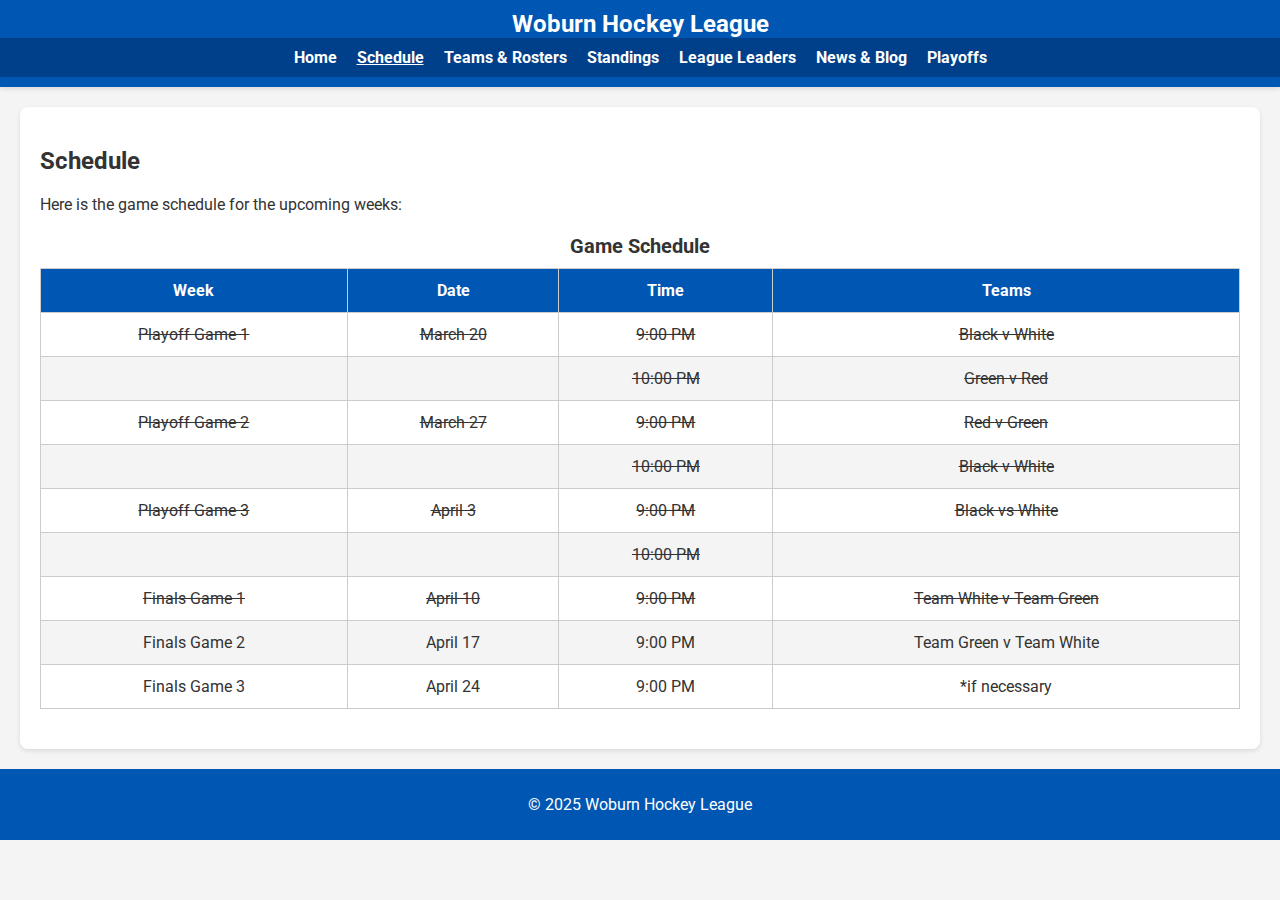
<file: Schedule.html>
<!DOCTYPE html>
<html lang="en">
<head>
    <meta charset="UTF-8">
    <meta name="viewport" content="width=device-width, initial-scale=1.0">
    <title>Schedule - Woburn Hockey League</title>
    <link href="https://fonts.googleapis.com/css2?family=Roboto:wght@400;700&display=swap" rel="stylesheet">
    <link rel="stylesheet" href="styles.css">
    <script src="script.js" defer></script>
</head>
<body>
    <header></header>
    <section>
        <div class="container">
            <h2>Schedule</h2>
            <p>Here is the game schedule for the upcoming weeks:</p>
            <table class="schedule-table">
                <caption>Game Schedule</caption>
                <thead>
                    <tr>
                        <th>Week</th>
                        <th>Date</th>
                        <th>Time</th>
                        <th>Teams</th>
                    </tr>
                </thead>
                <tbody>
                    <tr class="past-game">
                        <td>Playoff Game 1</td>
                        <td>March 20</td>
                        <td>9:00 PM</td>
                        <td>Black v White</td>
                    </tr>
                    <tr class="past-game">
                        <td></td>
                        <td></td>
                        <td>10:00 PM</td>
                        <td>Green v Red</td>
                    </tr>
                    <tr class="past-game">
                        <td>Playoff Game 2</td>
                        <td>March 27</td>
                        <td>9:00 PM</td>
                        <td>Red v Green</td>
                    </tr>
                    <tr class="past-game">
                        <td></td>
                        <td></td>
                        <td>10:00 PM</td>
                        <td>Black v White</td>
                    </tr>
                    <tr class="past-game">
                        <td>Playoff Game 3</td>
                        <td>April 3</td>
                        <td>9:00 PM</td>
                        <td>Black vs White</td>
                    </tr>
                    <tr class="past-game">
                        <td></td>
                        <td></td>
                        <td>10:00 PM</td>
                        <td></td>
                    </tr>
                    <tr class="past-game">
                        <td>Finals Game 1</td>
                        <td>April 10</td>
                        <td>9:00 PM</td>
                        <td>Team White v Team Green</td>
                    </tr>
                    <tr>
                        <td>Finals Game 2</td>
                        <td>April 17</td>
                        <td>9:00 PM</td>
                        <td>Team Green v Team White</td>
                    </tr>
                    <tr>
                        <td>Finals Game 3</td>
                        <td>April 24</td>
                        <td>9:00 PM</td>
                        <td>*if necessary</td>
                    </tr>
                </tbody>
            </table>
        </div>
    </section>
    <footer></footer>
</body>
</html>
</file>
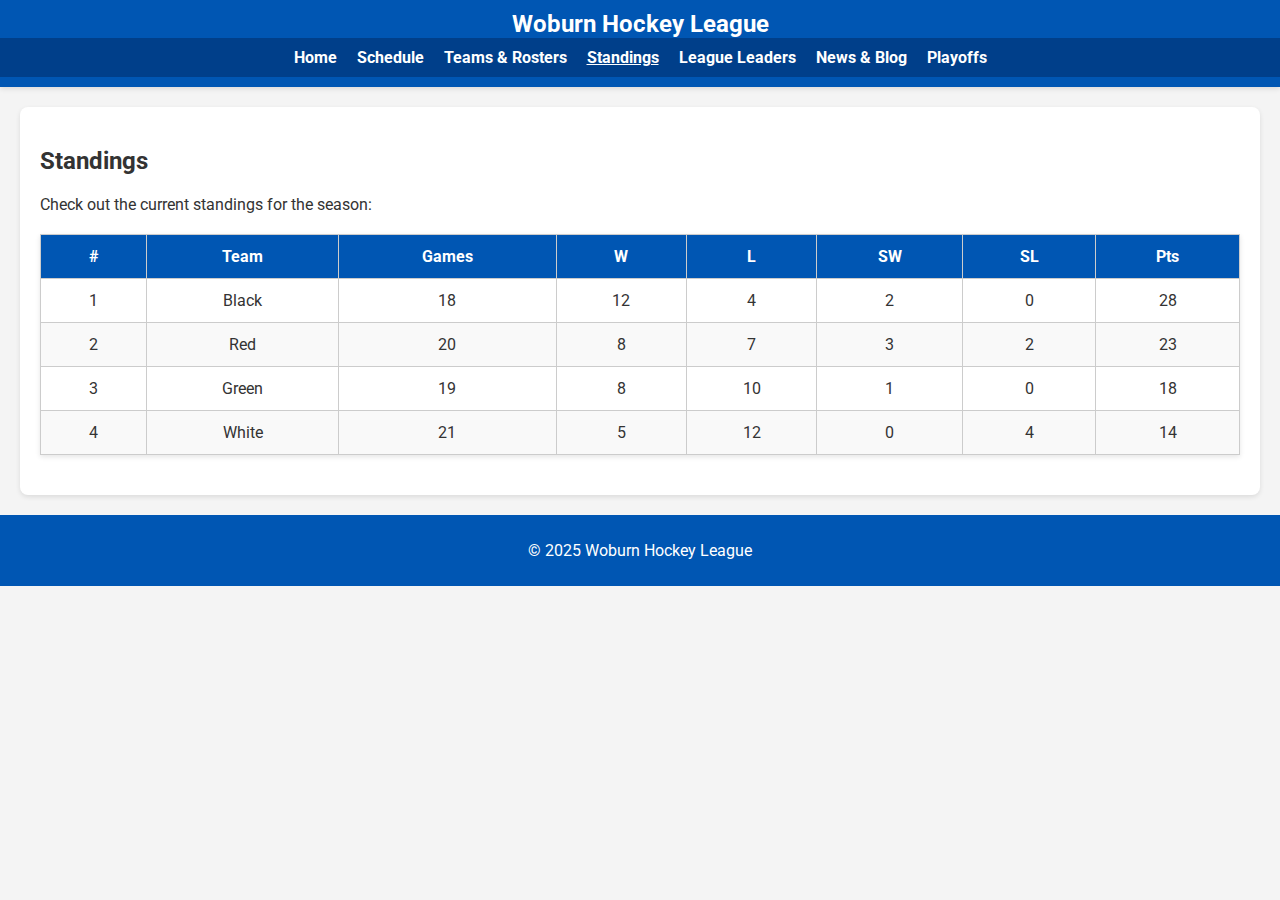
<file: Standings.html>
<!DOCTYPE html>
<html lang="en">
<head>
  <meta charset="UTF-8">
  <meta name="viewport" content="width=device-width, initial-scale=1.0">
  <title>Standings - Woburn Hockey League</title>
  <link href="https://fonts.googleapis.com/css2?family=Roboto:wght@400;700&display=swap" rel="stylesheet">
  <link rel="stylesheet" href="styles.css">
  <script src="script.js" defer></script>
</head>
<body>
  <header></header>
  <section>
    <div class="container">
      <h2>Standings</h2>
      <p>Check out the current standings for the season:</p>
      <table class="standings-table">
        <thead>
          <tr>
            <th>#</th>
            <th>Team</th>
            <th>Games</th>
            <th>W</th>
            <th>L</th>
            <th>SW</th>
            <th>SL</th>
            <th>Pts</th>
          </tr>
        </thead>
        <tbody>
          <tr>
            <td>1</td>
            <td>Black</td>
            <td>18</td>
            <td>12</td>
            <td>4</td>
            <td>2</td>
            <td>0</td>
            <td>28</td>
          </tr>
          <tr>
            <td>2</td>
            <td>Red</td>
            <td>20</td>
            <td>8</td>
            <td>7</td>
            <td>3</td>
            <td>2</td>
            <td>23</td>
          </tr>
          <tr>
            <td>3</td>
            <td>Green</td>
            <td>19</td>
            <td>8</td>
            <td>10</td>
            <td>1</td>
            <td>0</td>
            <td>18</td>
          </tr>
          <tr>
            <td>4</td>
            <td>White</td>
            <td>21</td>
            <td>5</td>
            <td>12</td>
            <td>0</td>
            <td>4</td>
            <td>14</td>
          </tr>
        </tbody>
      </table>
    </div>
  </section>
  <footer></footer>
</body>
</html>
</file>
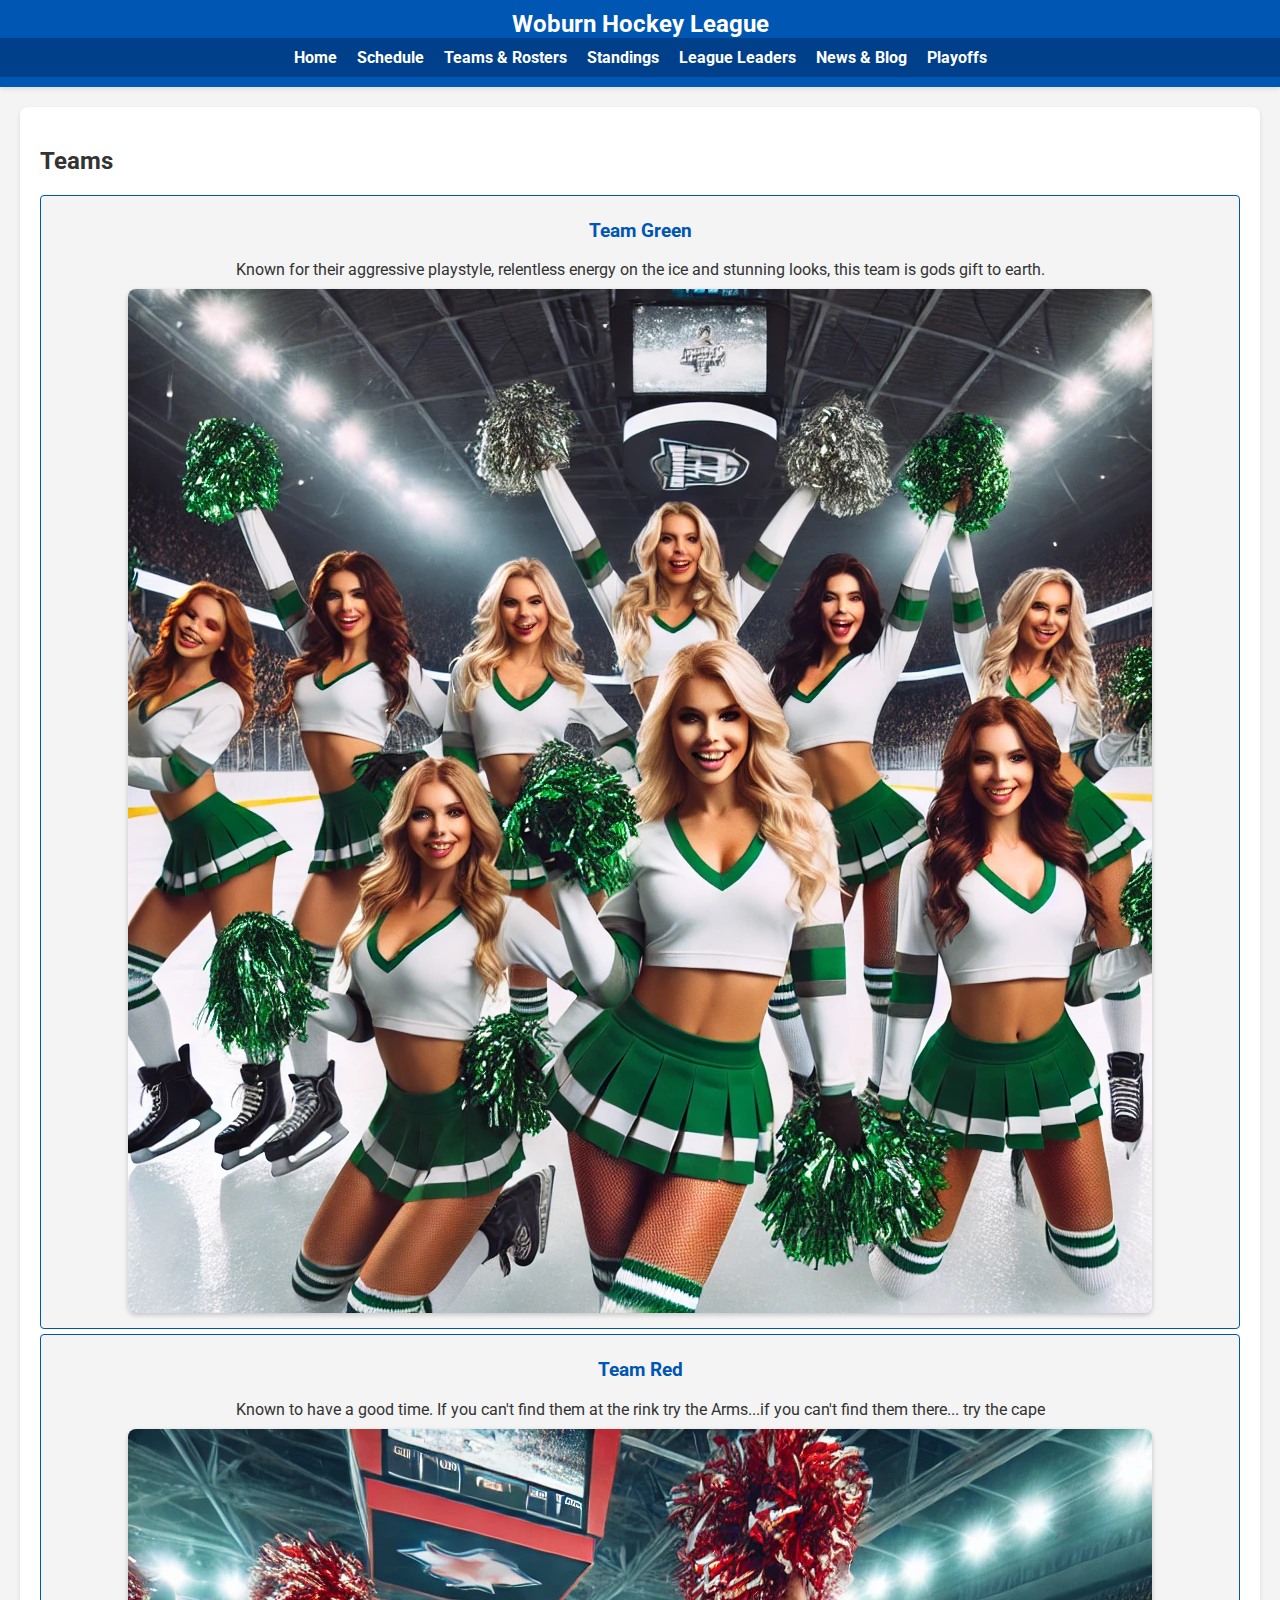
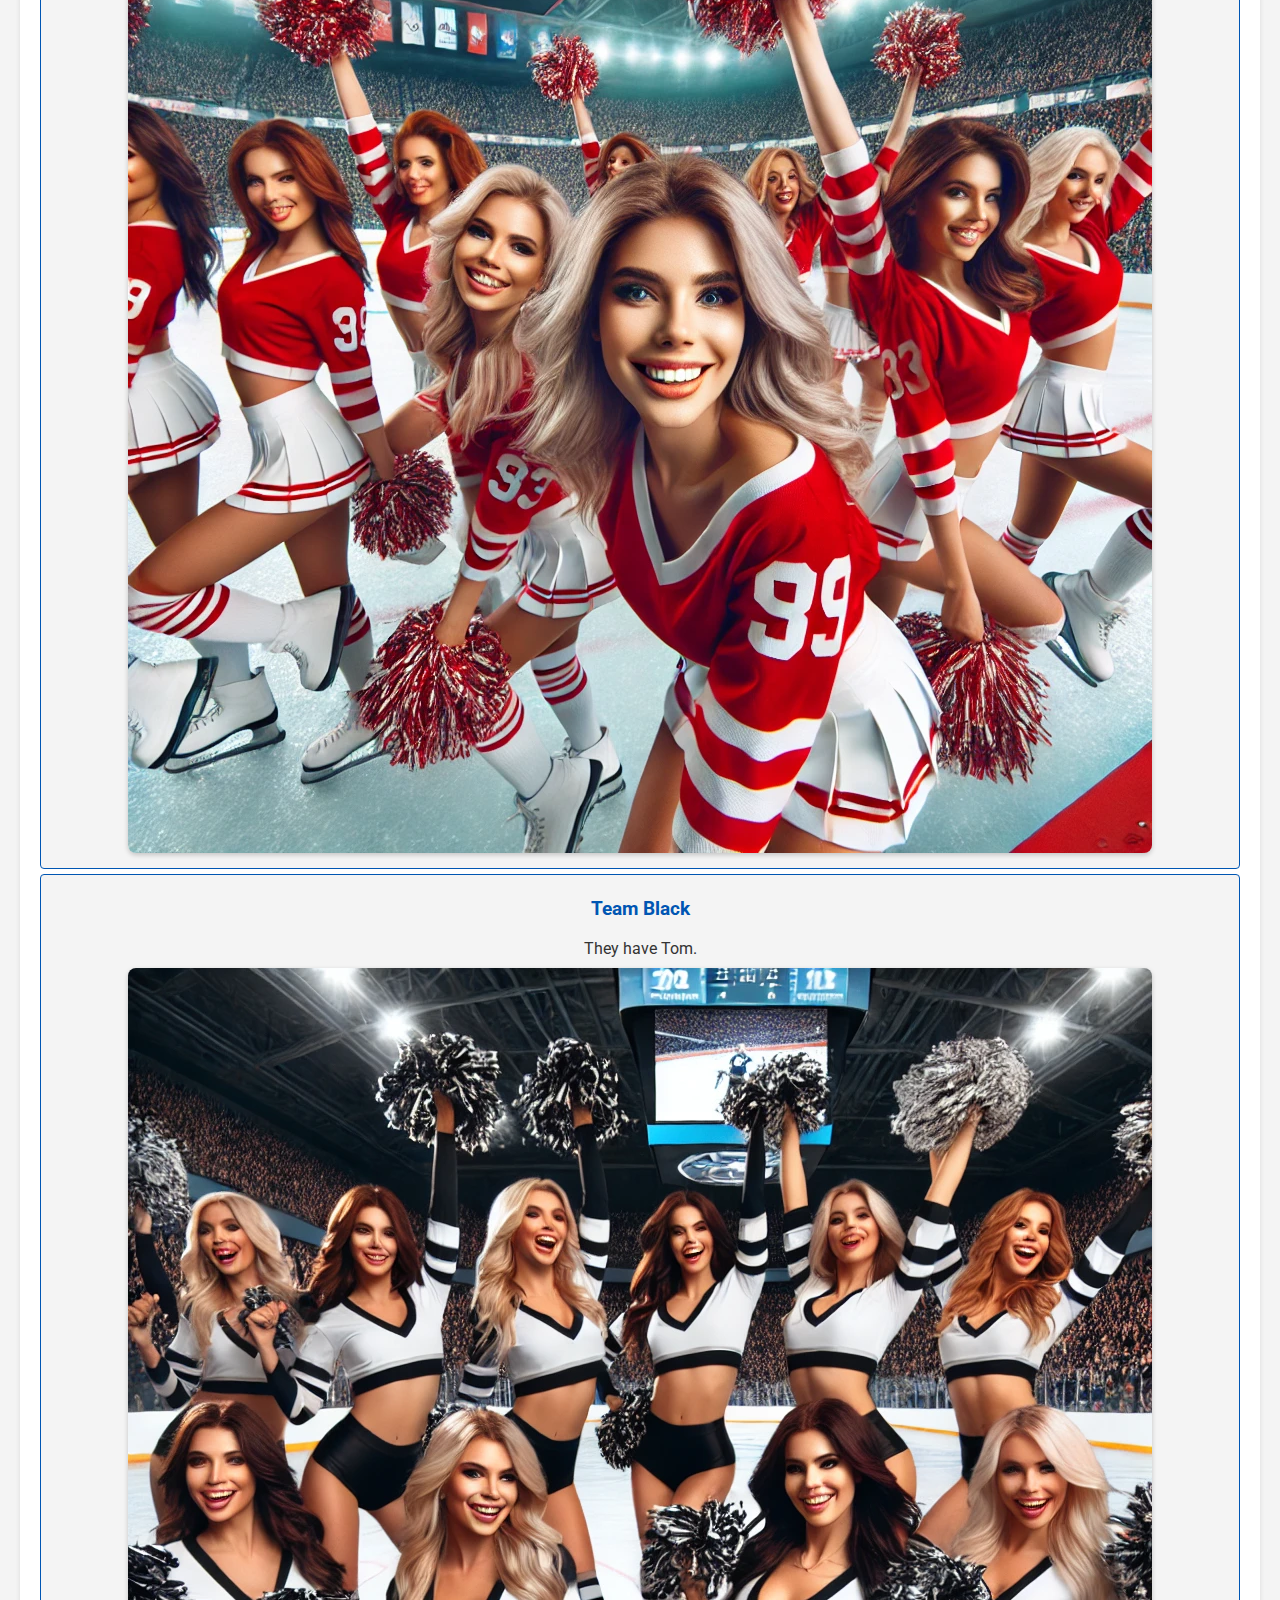
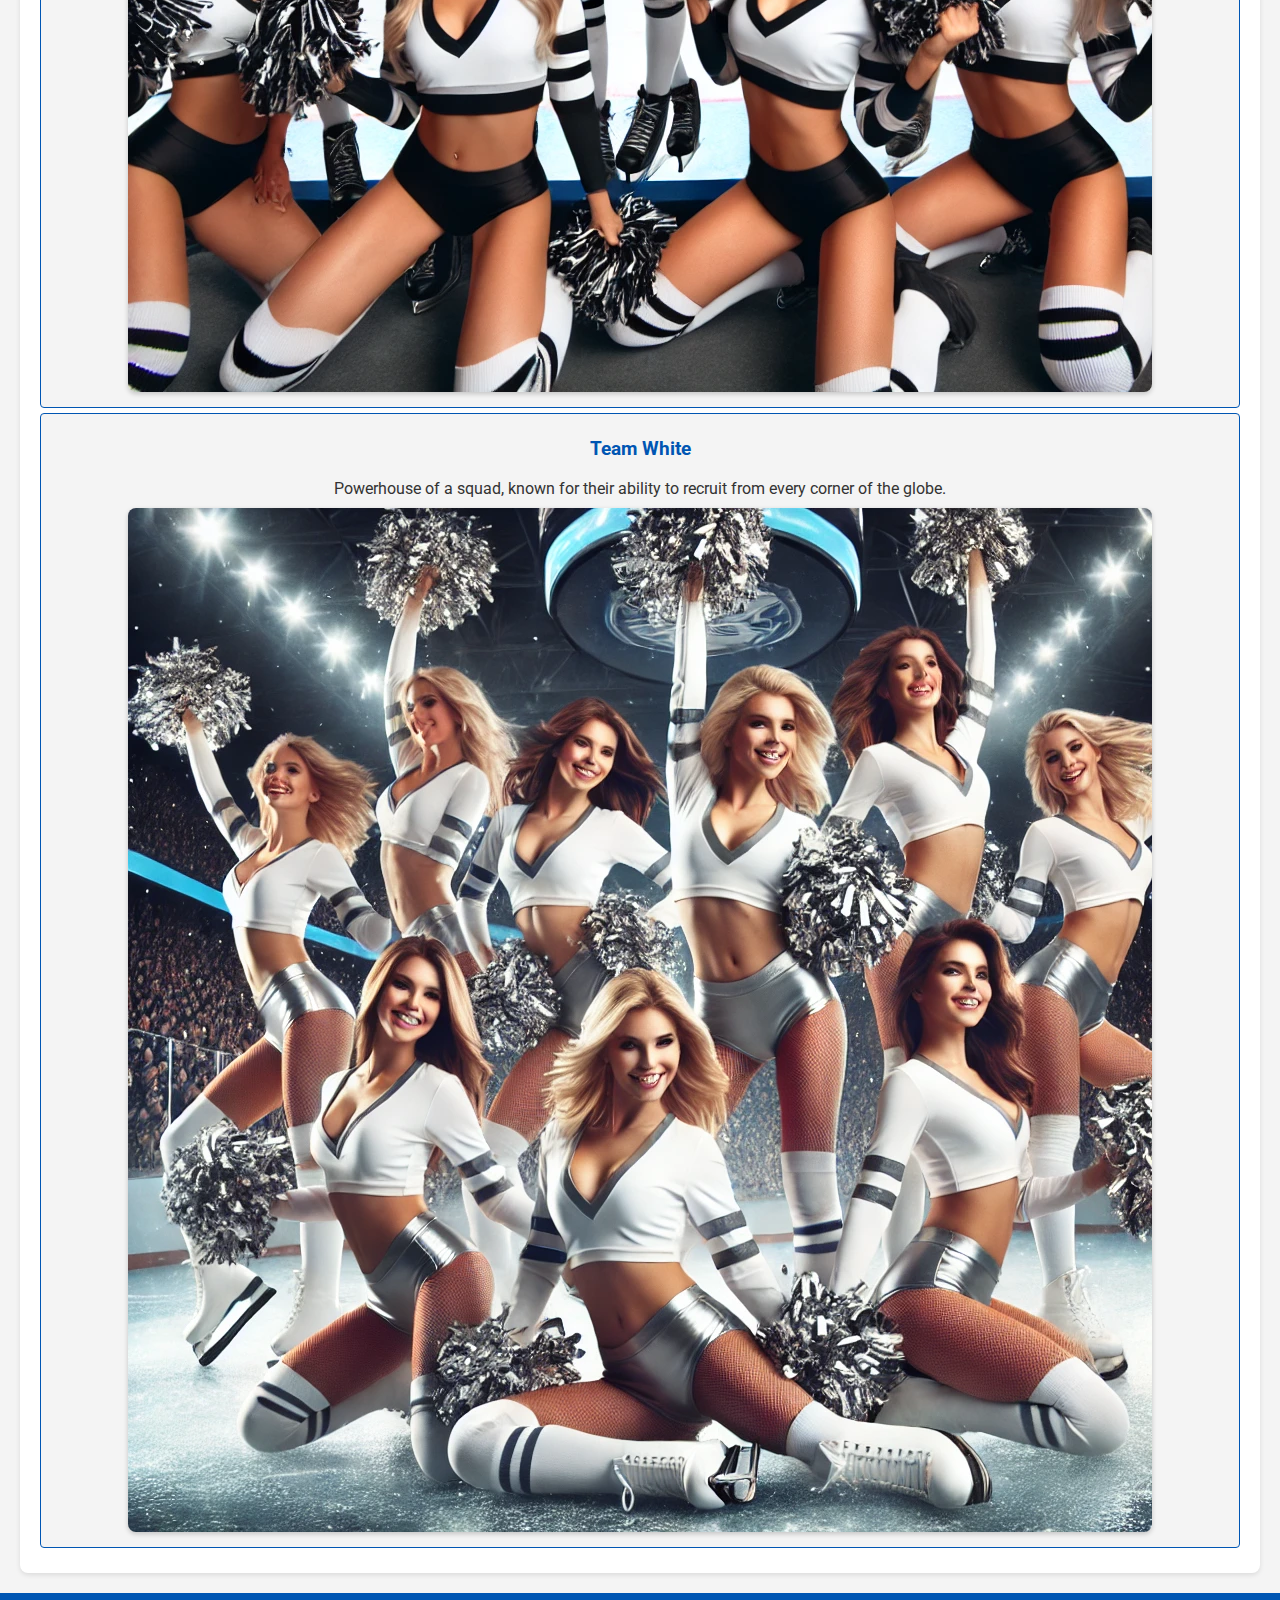
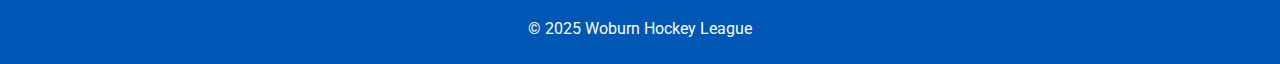
<file: Teams.html>
<!DOCTYPE html>
<html lang="en">
<head>
    <meta charset="UTF-8">
    <meta name="viewport" content="width=device-width, initial-scale=1.0">
    <title>Teams - Woburn Hockey League</title>
    <link href="https://fonts.googleapis.com/css2?family=Roboto:wght@400;700&display=swap" rel="stylesheet">
    <link rel="stylesheet" href="styles.css">
    <script src="script.js" defer></script>
</head>
<body>
    <header></header>
    <section>
        <h2>Teams</h2>
        <div class="team">
            <h3>Team Green</h3>
            <p>Known for their aggressive playstyle, relentless energy on the ice and stunning looks, this team is gods gift to earth.</p>
            <img src="GreenTeamCheer.jpeg" alt="Team Green Cheerleaders">
        </div>
        <div class="team">
            <h3>Team Red</h3>
            <p>Known to have a good time. If you can't find them at the rink try the Arms...if you can't find them there... try the cape</p>
            <img src="RedTeamCheer.jpeg" alt="Team Red Cheerleaders">
        </div>
        <div class="team">
            <h3>Team Black</h3>
            <p>They have Tom.</p>
            <img src="BlackTeamCheer.jpeg" alt="Team Black Cheerleaders">
        </div>
        <div class="team">
            <h3>Team White</h3>
            <p>Powerhouse of a squad, known for their ability to recruit from every corner of the globe.</p>
            <img src="WhiteTeamCheer.PNG" alt="Team White Cheerleaders">
        </div>
    </section>
    <footer></footer>
</body>
</html>
</file>
<file: styles.css>
/* General Body Styling */
body {
  margin: 0;
  font-family: 'Roboto', sans-serif;
  background-color: #f4f4f4;
  color: #333;
}

/* Header Styling */
.header {
  width: 100%;
  background-color: #0056b3;
  color: white;
  text-align: center;
  padding: 10px 0;
  box-shadow: 0 2px 5px rgba(0, 0, 0, 0.1);
}

/* index Page Image */
.main-banner {
  width: 100%;
  height: auto;
  max-height: 50vh; /* Limits the image height on larger screens */
}

/* Banner */
.banner h1 {
  margin: 0;
  font-size: 24px;
  font-weight: bold;
}

/* Navigation Bar */
nav {
  background-color: #003f8a;
  padding: 10px 0;
}

nav ul {
  list-style: none;
  margin: 0;
  padding: 0;
  display: flex;
  justify-content: center;
  gap: 20px;
}

nav ul li a {
  color: white;
  text-decoration: none;
  font-weight: bold;
  font-size: 16px;
  transition: color 0.3s ease;
}

nav ul li a:hover {
  color: #ffcc00;
}

nav ul li a.active {
  text-decoration: underline;
}

/* Section Styling */
section {
  padding: 20px;
  margin: 20px;
  background: white;
  box-shadow: 0 2px 5px rgba(0, 0, 0, 0.1);
  border-radius: 8px;
}

/* Team Styling */
.team {
  text-align: center;
  margin-bottom: 30px;
}

.team h3 {
  color: #0056b3;
}

/* Team Name Styling (for toggling rosters) */
.team-name {
  cursor: pointer;
  transition: background-color 0.3s ease, color 0.3s ease;
  padding: 10px;
  font-size: 20px;
  font-weight: bold;
  border-radius: 4px;
  display: inline-block;
}
.team-name:hover {
  background-color: #ffcc00;
  color: #fff;
}
.team-name.active {
  background-color: #ffcc00;
  color: #fff;
}

.team p {
  font-size: 16px;
  margin: 10px 0;
}

/* Team Images */
.team img {
  display: block;
  max-width: 100%;
  height: auto;
  margin: 10px auto;
  border-radius: 8px;
  box-shadow: 0 2px 5px rgba(0, 0, 0, 0.2);
  cursor: pointer;
  transition: transform 0.3s ease-in-out;
}

.team img:hover {
  transform: scale(1.05);
}

/* Image Modal */
.image-modal {
  position: fixed;
  top: 0;
  left: 0;
  width: 100%;
  height: 100%;
  background: rgba(0, 0, 0, 0.8);
  display: flex;
  justify-content: center;
  align-items: center;
  z-index: 1000;
}

.image-modal .modal-content {
  position: relative;
  max-width: 90%;
  max-height: 90%;
}

.image-modal img {
  max-width: 100%;
  max-height: 100%;
  border-radius: 8px;
}

.image-modal .close {
  position: absolute;
  top: 10px;
  right: 15px;
  font-size: 24px;
  color: white;
  cursor: pointer;
}

/* Footer Styling */
footer {
  text-align: center;
  padding: 10px 0;
  background-color: #0056b3;
  color: white;
}

/* Responsive Adjustments */
@media (max-width: 768px) {
  nav ul {
    flex-direction: column;
    gap: 10px;
  }
  
  nav ul li a {
    font-size: 14px;
  }
}

/* Unified Feed Styling */
.feed-item {
  margin-bottom: 20px;
}

.feed-title {
  cursor: pointer;
  font-weight: bold;
  color: #0056b3;
  transition: color 0.3s ease;
  margin-top: 20px;
  font-size: 20px;  /* Consistent text size for all feed titles */
}

.feed-title:hover {
  color: #ffcc00;
}

.feed-content {
  display: none;
  margin-top: 10px;
  line-height: 1.6;
  padding-left: 10px;
  border-left: 3px solid #0056b3;
}

/* (Optional) Expanded state styling */
.feed-title.expanded {
  /* Additional style if needed */
}

/* Twitter Feed */
.twitter-container {
  text-align: center;
  margin-top: 20px;
  width: 100%;
  max-width: 100%;
}

/* Twitter View Box */
.twitter-viewbox {
  width: 100%;
  max-width: 400px;
  height: 500px;
  margin: 0 auto;
  overflow-y: auto;
  border: 1px solid #ccc;
  border-radius: 8px;
  padding: 10px;
  background: #fff;
  box-sizing: border-box;
}

/* Ensure responsiveness */
@media (max-width: 600px) {
  .twitter-viewbox {
    max-width: 100%;
    height: auto;
  }
}

/* Schedule Table Styling */
.schedule-table {
  width: 100%;
  border-collapse: collapse;
  margin: 20px 0;
}

.schedule-table caption {
  caption-side: top;
  font-size: 1.25em;
  margin-bottom: 10px;
  font-weight: bold;
}

.schedule-table th,
.schedule-table td {
  border: 1px solid #ccc;
  padding: 12px 15px;
  text-align: center;
}

.schedule-table thead {
  background-color: #0056b3;
  color: #fff;
}

.schedule-table tbody tr:nth-child(even) {
  background-color: #f4f4f4;
}

/* Standings Table Styling */
.standings-table {
  width: 100%;
  border-collapse: collapse;
  margin: 20px 0;
  box-shadow: 0 2px 5px rgba(0, 0, 0, 0.1);
}

.standings-table thead {
  background-color: #0056b3;
  color: #fff;
}

.standings-table th,
.standings-table td {
  border: 1px solid #ccc;
  padding: 12px 15px;
  text-align: center;
}

.standings-table tbody tr:nth-child(even) {
  background-color: #f9f9f9;
}

.standings-table tbody tr:hover {
  background-color: #f1f1f1;
}

/* Roster Table Styling: Hide roster tables by default */
.roster-table {
  width: 100%;
  border-collapse: collapse;
  margin-top: 10px;
  display: none; /* Roster tables start hidden and will be toggled visible */
}

.player-headshot {
  width: 100px;  /* fixed width for all player images */
  height: 150px; /* fixed height for all player images */
  object-fit: cover; /* ensures the image covers the area without distorting aspect ratio */
  display: block;  /* removes any extra space below the image */
  margin: 0 auto; /* centers the image horizontally */
}

.past-game {
  text-decoration: line-through; /* This applies the strikethrough effect */
}

/* Stats Table Styling */
.stats-table {
  width: 100%;
  border-collapse: collapse;
  margin: 20px 0;
}

.stats-table caption {
  caption-side: top;
  font-size: 1.25em;
  margin-bottom: 10px;
  font-weight: bold;
}

.stats-table th,
.stats-table td {
  border: 1px solid #ccc;
  padding: 12px 15px;
  text-align: center;
}

.stats-table thead {
  background-color: #0056b3;
  color: #fff;
}

.stats-table tbody tr:nth-child(even) {
  background-color: #f4f4f4;
}

.stats-table tbody tr:hover {
  background-color: #f1f1f1;
}

/* Bracket Style Styling */
.bracket {
  display: flex;
  justify-content: center;
  gap: 40px; /* Adjust spacing between rounds */
  margin: 40px 0;
}

.round {
  flex: 1;
  text-align: center;
}

.round h3 {
  margin-bottom: 20px;
  font-size: 20px;
  color: #0056b3;
}

.matchup {
  background: #fff;
  border: 1px solid #ccc;
  padding: 10px;
  margin-bottom: 20px;
  position: relative;
}

.team {
  margin: 5px 0;
  padding: 5px;
  background-color: #f4f4f4;
  border: 1px solid #0056b3;
  border-radius: 4px;
}
</file>
